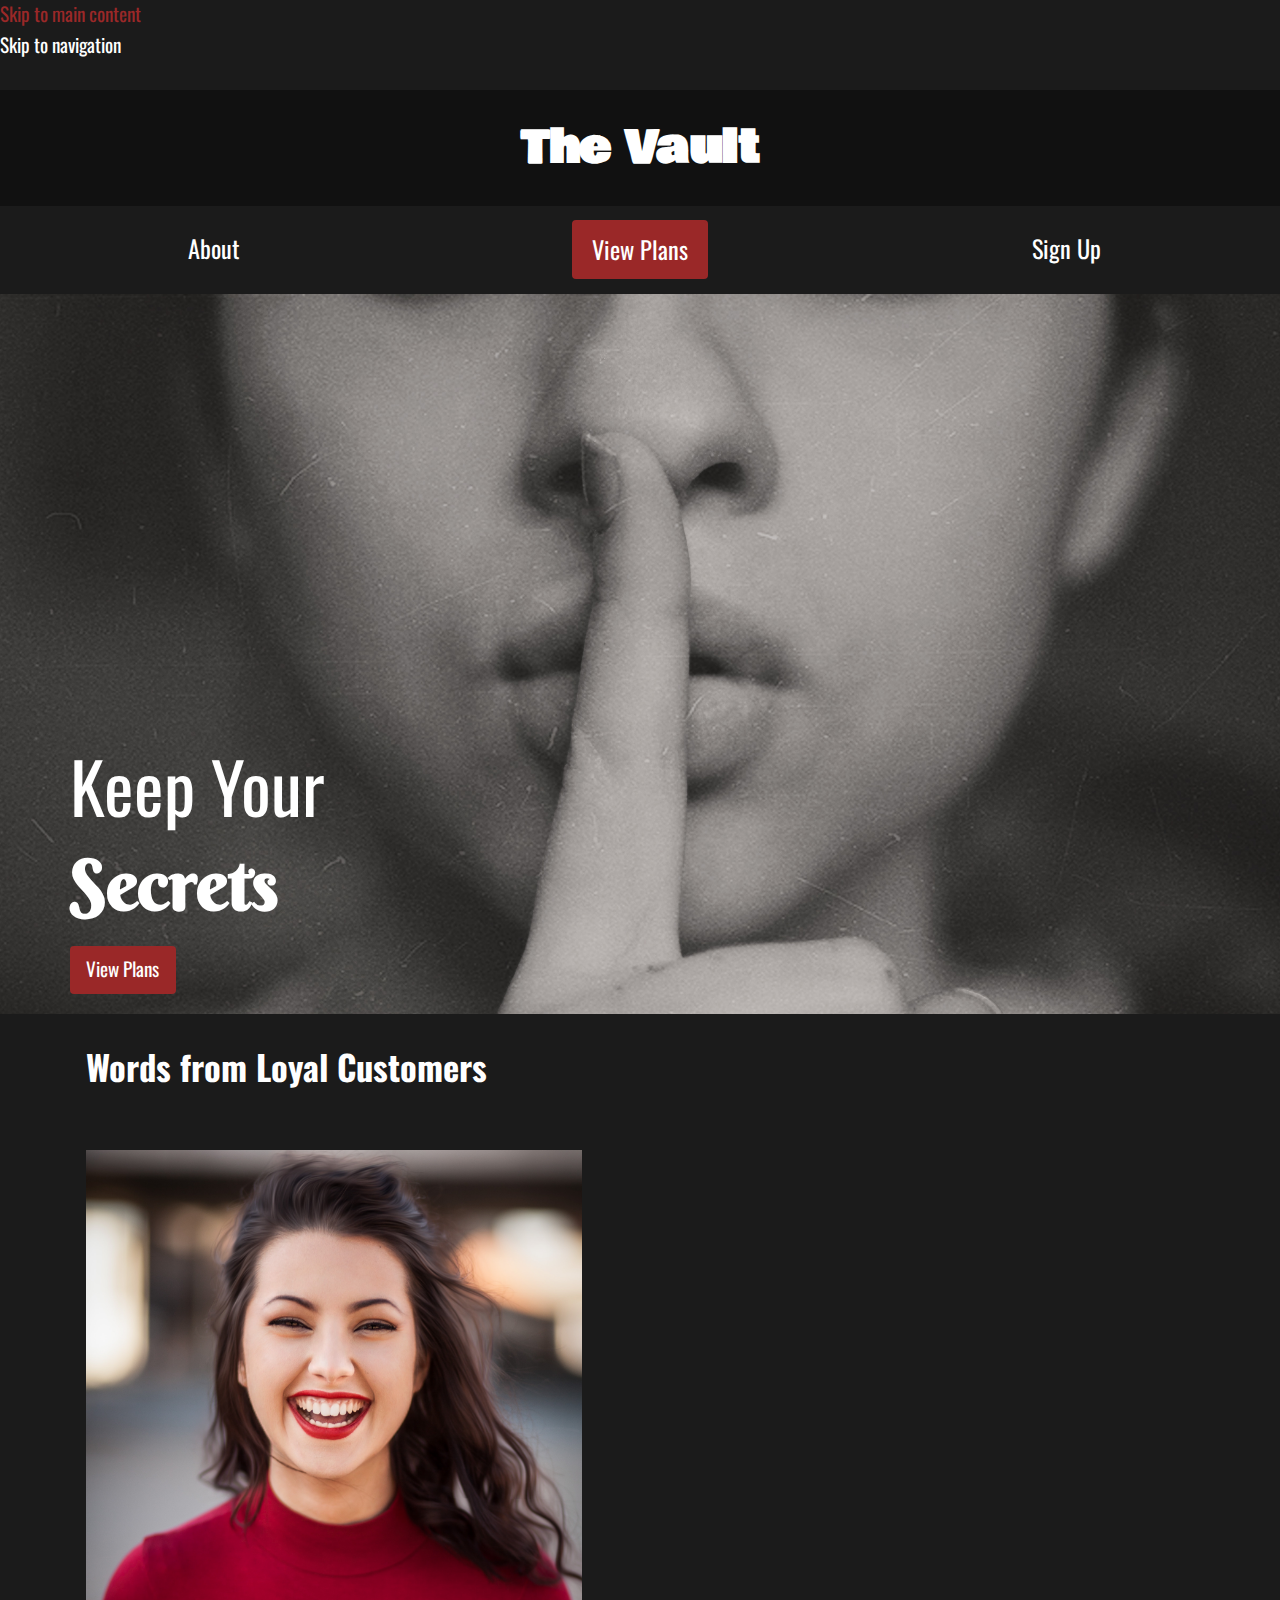
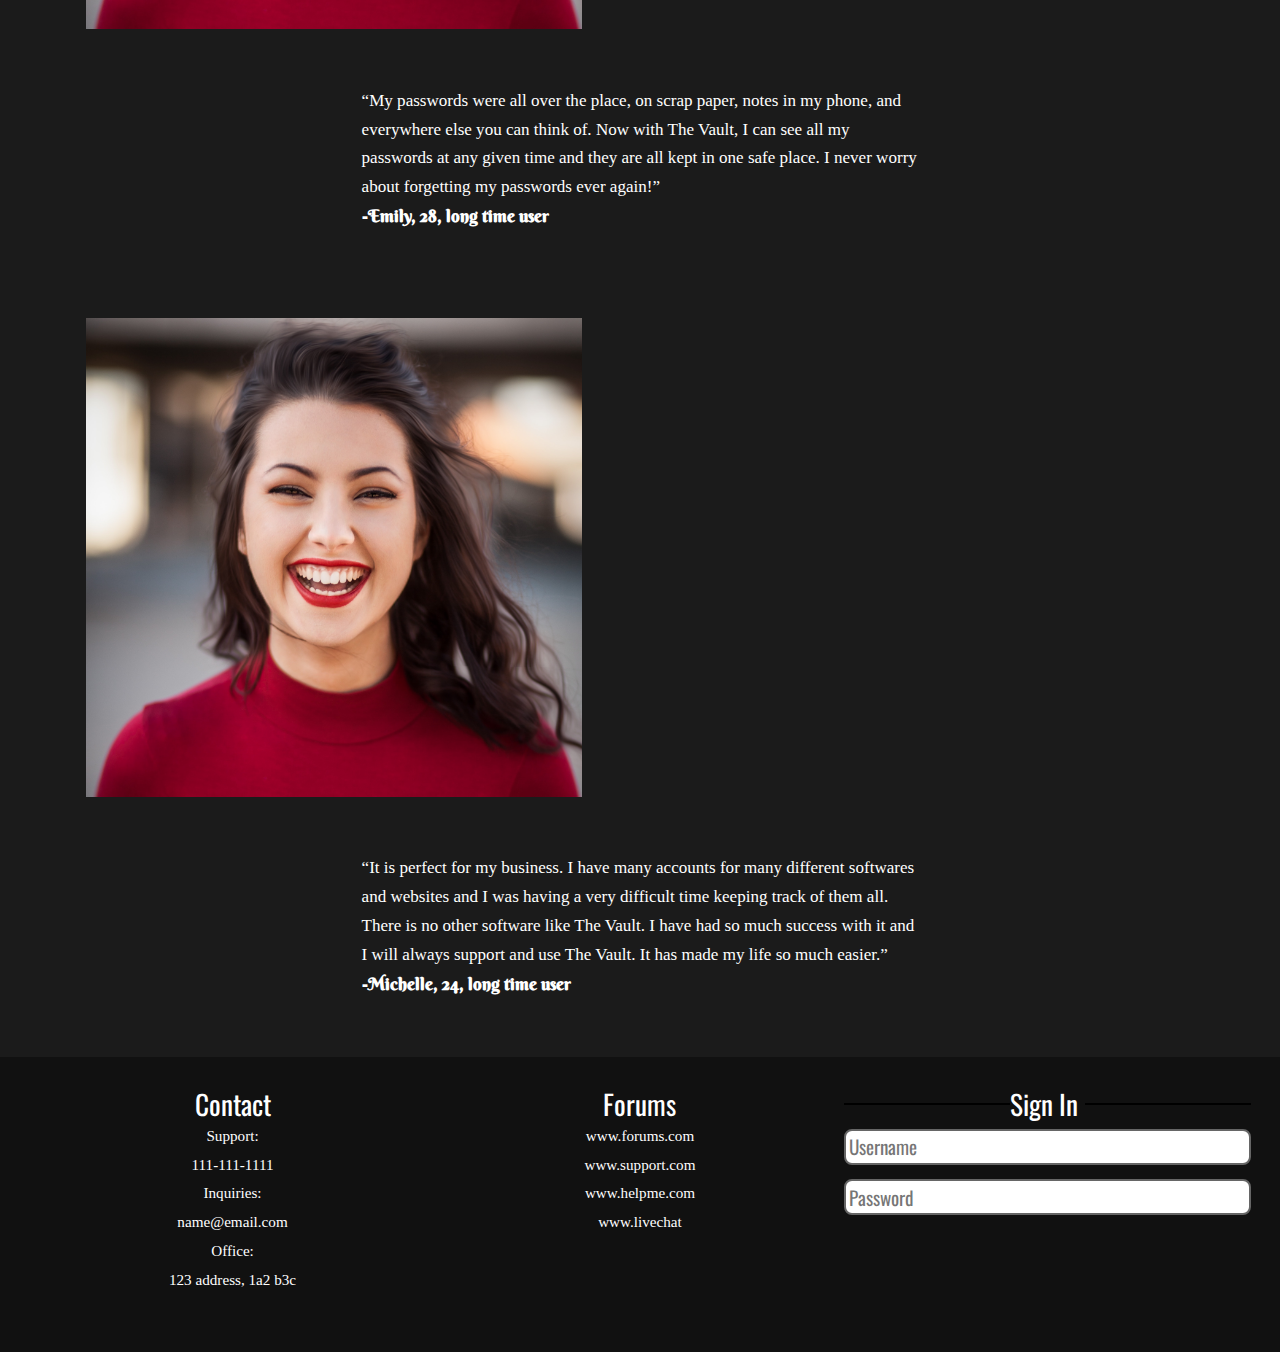
<file: index.html>
<!DOCTYPE html>
<html lang="en-ca">
<head>
  <meta charset="utf-8">
  <title>The Vault - About Us</title>
  <meta name="viewport" content="width=device-width,initial-scale=1">
  <link href="css/modules.css" rel="stylesheet">
  <link href="css/grid.css" rel="stylesheet">
  <link href="css/type.css" rel="stylesheet">
  <link href="css/main.css" rel="stylesheet">
  <link href="https://fonts.googleapis.com/css?family=Berkshire+Swash|Bowlby+One|Oswald:200,300,400,500,600,700&display=swap" rel="stylesheet">
</head>
<body>
  <ol>
    <li><a class="skip-links" href="#main">Skip to main content</a></li>
    <li><a class="skip-links" href="#nav">Skip to navigation</a></li>
  </ol>
  <header role="banner">
    <div class="island-1">
      <h1 class="text-center push-0 island yotta"><a class="h1" href="index.html">The Vault</a></h1>
      <nav id="nav" role="navigation">
        <ul class="grid text-center list-group grid-middle">
          <li class="unit xs-1 s-1 m-1-3 l-1-3 island-1-2 giga"><a href="tour.html">About</a></li>
          <li class="unit xs-1 s-1 m-1-3 l-1-3 island-1-2 giga"><a class="btn" href="#">View Plans</a></li>
          <li class="unit xs-1 s-1 m-1-3 l-1-3 island-1-2 giga"><a href="sign-up.html">Sign Up</a></li>
        </ul>
      </nav>
    </div>
  </header>

  <div class="banner">
    <div class="main-banner embed embed-16by9">
      <img role="presentation" class="img-flex embed-item" src="images/girl-shushing.jpg" alt="">
    </div>
    <div class="main-banner-text">
      <h2 class="normal tenamega push-1-2">Keep Your<br> <b>Secrets</b></h2>
      <a class="btn" href="#main">View Plans</a>
    </div>
  </div>
  <main role="main" id="main" tabindex="0">
    <section>
      <article>
        <div class="grid island grid-middle">
          <h2 class="unit xs-1 s-1 m-1 l-1 gutter-2 push-0 exa">Words from Loyal Customers</h2>
          <div class="unit s-1-2 m-1-2 l-1-2 xl-1-4 island-2">
            <img role="presentation" class="img-flex" src="images/girl-in-red.jpg" alt="">
          </div>
          <p class="unit s-1-2 m-1-2 l-1-2 xl-1-4 gutter milli max-length">“My passwords were all over the place, on scrap paper, notes in my phone, and everywhere else you can think of. Now with The Vault, I can see all my passwords at any given time and they are all kept in one safe place. I never worry about forgetting my passwords ever again!” <br><b>-Emily, 28, long time user</b></p>
          <div class="unit s-1-2 m-1-2 l-1-2 xl-1-4 island-2 ">
            <img role="presentation" class="img-flex" src="images/girl-in-red.jpg" alt="">
          </div>
          <p class="unit s-1-2 m-1-2 l-1-2 xl-1-4 gutter milli max-length">“It is perfect for my business. I have many accounts for many different softwares and websites and I was having a very difficult time keeping track of them all. There is no other software like The Vault. I have had so much success with it and I will always support and use The Vault. It has made my life so much easier.”<br><b>-Michelle, 24, long time user</b></p>
        </div>
      </article>
    </section>
  </main>

  <footer role="contentinfo">
    <div class="grid grid-top island">
      <div class="unit xs-1 s-1 m-1-3 l-1-3">
        <p class="push-0 footer-titles tera text-center">Contact</p>
        <ol class="list-group text-center micro">
          <li>Support:</li>
          <li>111-111-1111</li>
          <li>Inquiries:</li>
          <li>name@email.com</li>
          <li>Office:</li>
          <li>123 address, 1a2 b3c</li>
        </ol>
      </div>
      <div class="unit xs-1 s-1 m-1-3 l-1-3">
        <p class="push-0 footer-titles tera text-center">Forums</p>
        <ol class="list-group text-center micro">
          <li>www.forums.com</li>
          <li>www.support.com</li>
          <li>www.helpme.com</li>
          <li>www.livechat</li>
        </ol>
      </div>
      <div class="unit xs-1 s-1 m-1-3 l-1-3">
        <form role="search" method="post" action="sign-in">
          <fieldset>
            <legend class="normal tera text-center">Sign In</legend>
            <input class="push-1-2" id="username" type="text" placeholder="Username" required>
            <label for="username" class="visually-hidden">Username</label>
            <input id="password" type="password" placeholder="Password" required>
            <label for="password" class="visually-hidden">Password</label>
          </fieldset>
        </form>
      </div>
    </div>
  </footer>

</body>
</html>
</file>
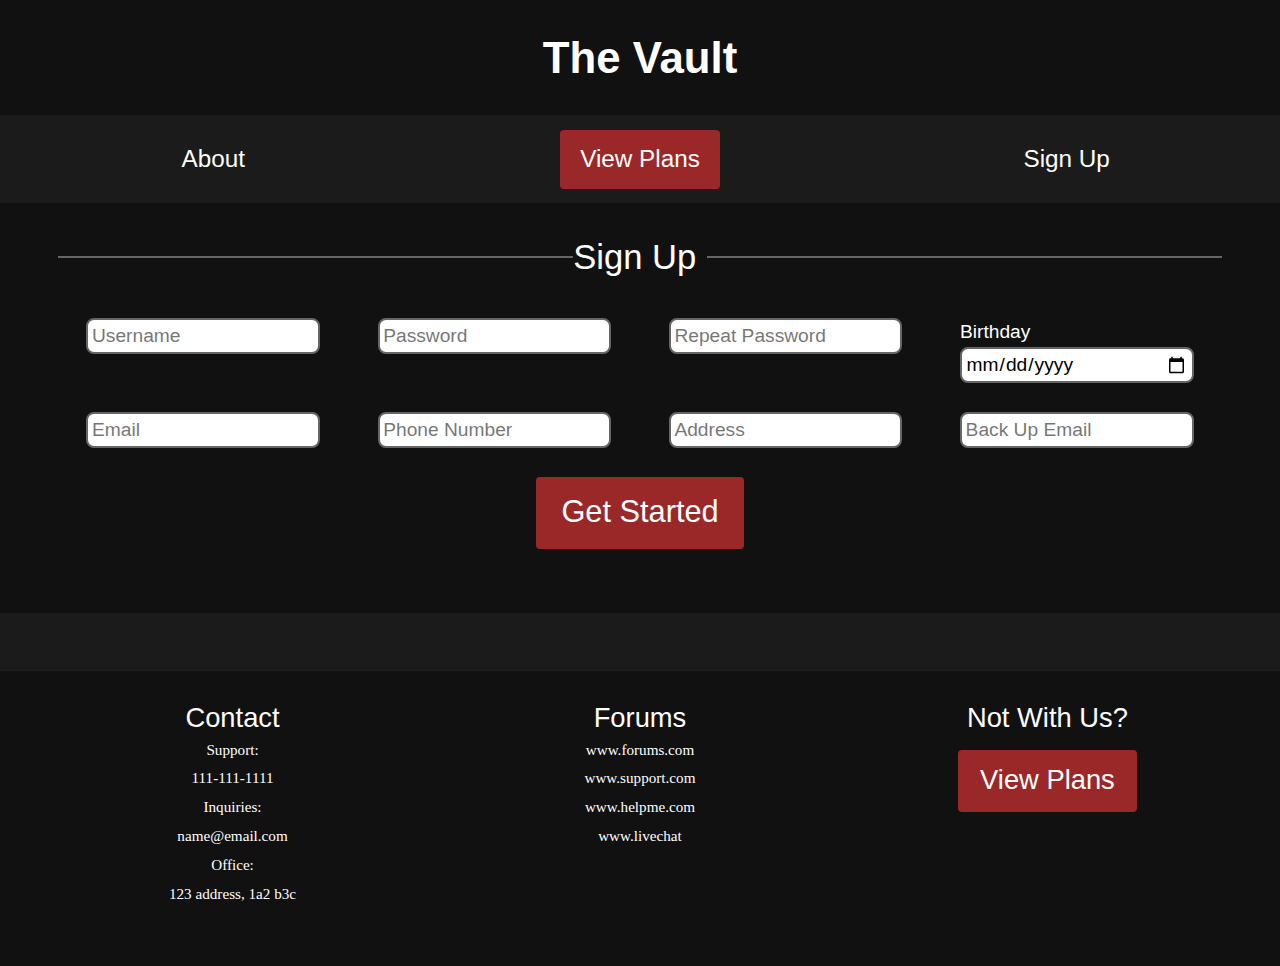
<file: sign-up.html>
<!DOCTYPE html>
<html lang="en-ca">
<head>
  <meta charset="utf-8">
  <title>The Vault - Sign Up</title>
  <meta name="viewport" content="width=device-width,initial-scale=1">
  <link href="css/grid.css" rel="stylesheet">
  <link href="css/type.css" rel="stylesheet">
  <link href="css/modules.css" rel="stylesheet">
  <link href="css/main.css" rel="stylesheet">
</head>
<body>
  <header role="banner">
    <div class="island-1">
      <h1 class="text-center push-0 island yotta"><a class="h1" href="index.html">The Vault</a></h1>
      <nav role="navigation">
        <ul class="grid text-center list-group grid-middle">
          <li class="unit xs-1 s-1 m-1-3 l-1-3 island-1-2 giga"><a href="tour.html">About</a></li>
          <li class="unit xs-1 s-1 m-1-3 l-1-3 island-1-2 giga"><a class="btn" href="#">View Plans</a></li>
          <li class="unit xs-1 s-1 m-1-3 l-1-3 island-1-2 giga"><a href="sign-up.html">Sign Up</a></li>
        </ul>
      </nav>
    </div>
  </header>
  <main role="main">
    <div class="gutter-2 about island push-2">
      <form role="search" method="post" action="sign-in">
        <fieldset>
          <legend class="normal exa text-center push">Sign Up</legend>
          <div class="grid">
            <div class="unit xs-1 s-1 m-1-2 l-1-4 gutter">
              <input class="push" id="username" type="text" placeholder="Username" required>
              <label for="username" class="visually-hidden">Username</label>
            </div>

            <div class="unit xs-1 s-1 m-1-2 l-1-4 gutter">
              <input class="push" id="password" type="password" placeholder="Password" required>
              <label for="password" class="visually-hidden">Password</label>
            </div>

            <div class="unit xs-1 s-1 m-1-2 l-1-4 gutter">
              <input class="push-1-2" id="password" type="password" placeholder="Repeat Password" required>
              <label for="password" class="visually-hidden">Repeat Password</label>
            </div>

            <div class="unit xs-1 s-1 m-1-2 l-1-4 gutter">
              <p class="push-0 birthday">Birthday</p>
              <input class="push" id="date" type="date" placeholder="Birthday" required>
              <label for="date" class="visually-hidden">Birthday</label>
            </div>

            <div class="unit xs-1 s-1 m-1-2 l-1-4 gutter">
              <input class="push" id="email" type="email" placeholder="Email" required>
              <label for="email" class="visually-hidden">Email</label>
            </div>

            <div class="unit xs-1 s-1 m-1-2 l-1-4 gutter">
              <input class="push" id="tel" type="tel" placeholder="Phone Number" required>
              <label for="tel" class="visually-hidden">Phone Number</label>
            </div>

            <div class="unit xs-1 s-1 m-1-2 l-1-4 gutter">
              <input class="push" id="address" type="text" placeholder="Address" required>
              <label for="address" class="visually-hidden">Address</label>
            </div>

            <div class="unit xs-1 s-1 m-1-2 l-1-4 gutter">
              <input class="push" id="back-up-email" type="email" placeholder="Back Up Email" required>
              <label for="password" class="visually-hidden">Back Up Email</label>
            </div>
            <div class="unit xs-1 text-center peta">
              <button class="btn" type="submit">Get Started</button>
            </div>
          </div>
        </fieldset>
      </form>
    </div>
  </main>

  <footer role="contentinfo">
    <div class="grid grid-top island">
      <div class="unit xs-1 s-1 m-1-3 l-1-3">
        <p class="push-0 footer-titles tera text-center">Contact</p>
        <ol class="list-group text-center micro">
          <li>Support:</li>
          <li>111-111-1111</li>
          <li>Inquiries:</li>
          <li>name@email.com</li>
          <li>Office:</li>
          <li>123 address, 1a2 b3c</li>
        </ol>
      </div>
      <div class="unit xs-1 s-1 m-1-3 l-1-3">
        <p class="push-0 footer-titles tera text-center">Forums</p>
        <ol class="list-group text-center micro">
          <li>www.forums.com</li>
          <li>www.support.com</li>
          <li>www.helpme.com</li>
          <li>www.livechat</li>
        </ol>
      </div>
      <div class="unit xs-1 s-1 m-1-3 l-1-3">
        <p class="push-0 footer-titles tera text-center pad-b-1-2">Not With Us?</p>
        <div class="text-center tera pad-b">
          <a class="btn" href="#">View Plans<a/>
          </div>
        </div>
      </div>
    </footer>
  </body>
  </html>
</file>
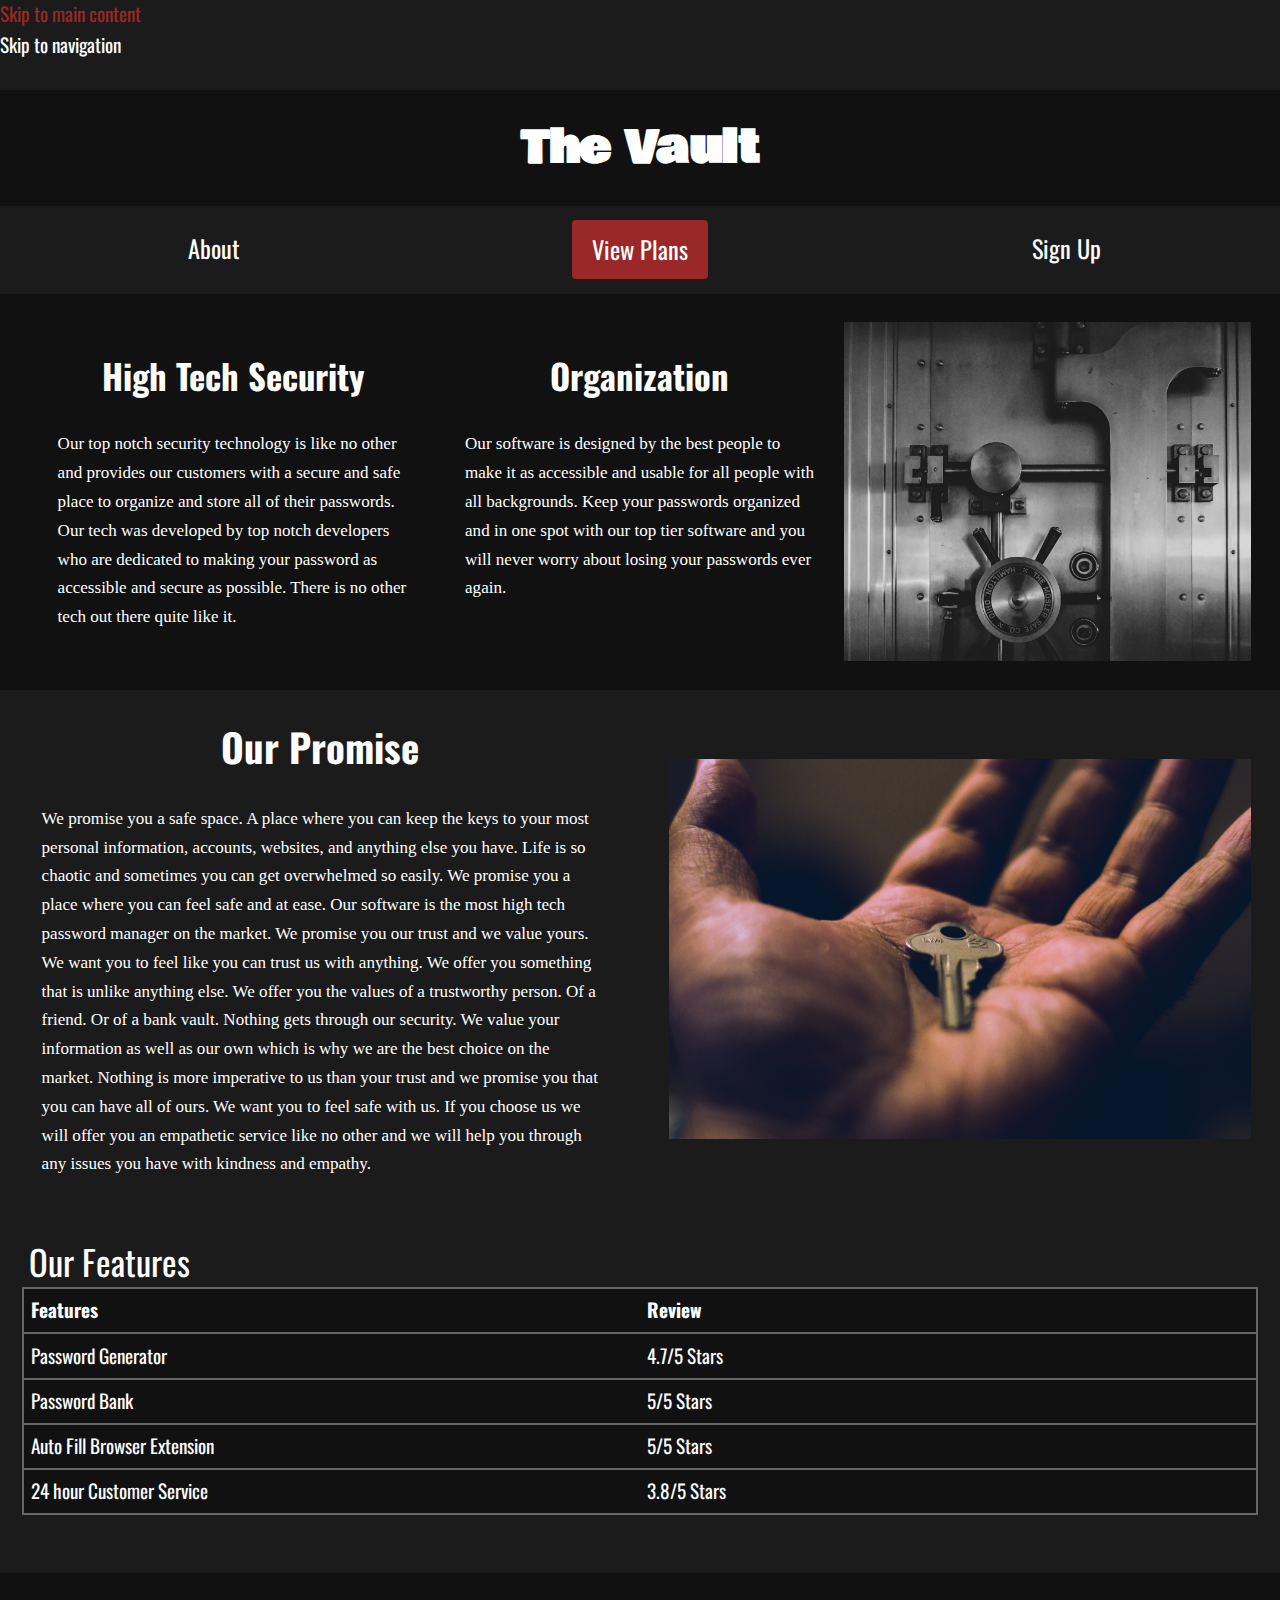
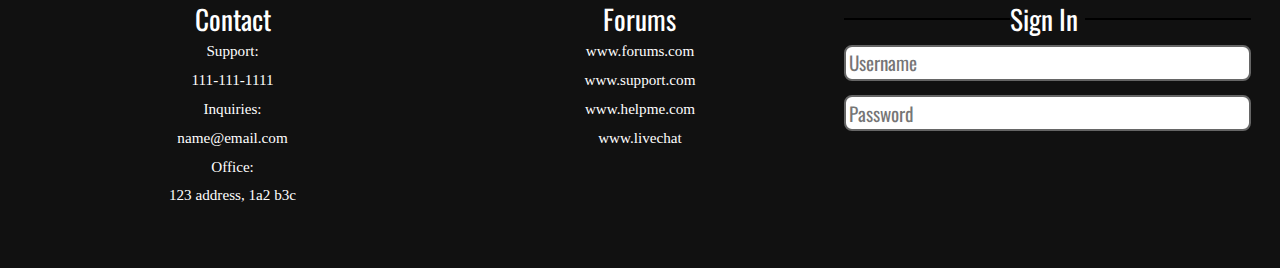
<file: tour.html>
<!DOCTYPE html>
<html lang="en-ca">
<head>
  <meta charset="utf-8">
  <title>The Vault - Home</title>
  <meta name="viewport" content="width=device-width,initial-scale=1">
  <link href="css/modules.css" rel="stylesheet">
  <link href="css/grid.css" rel="stylesheet">
  <link href="css/type.css" rel="stylesheet">
  <link href="css/main.css" rel="stylesheet">
  <link href="https://fonts.googleapis.com/css?family=Berkshire+Swash|Bowlby+One|Oswald:200,300,400,500,600,700&display=swap" rel="stylesheet">
</head>
<body>
  <ol>
    <li><a class="skip-links" href="#main">Skip to main content</a></li>
    <li><a class="skip-links" href="#nav">Skip to navigation</a></li>
  </ol>
  <header role="banner">
    <div class="island-1">
      <h1 class="text-center push-0 island yotta"><a class="h1" href="index.html">The Vault</a></h1>
      <nav id="nav" role="navigation">
        <ul class="grid text-center list-group grid-middle">
          <li class="unit xs-1 s-1 m-1-3 l-1-3 island-1-2 giga"><a href="tour.html">About</a></li>
          <li class="unit xs-1 s-1 m-1-3 l-1-3 island-1-2 giga"><a class="btn" href="#">View Plans</a></li>
          <li class="unit xs-1 s-1 m-1-3 l-1-3 island-1-2 giga"><a href="sign-up.html">Sign Up</a></li>
        </ul>
      </nav>
    </div>
  </header>

  <main id="main" role="main">
    <section>
    <div class="grid island about">
      <div class="unit xs-1 s-1 m-1-3 l-1-3 island">
        <h2 class="exa text-center">High Tech Security</h2>
        <p class="push-0 milli max-length">Our top notch security technology is like no other and provides our customers with a secure and safe place to organize and store all of their passwords. Our tech was developed by top notch developers who are dedicated to making your password as accessible and secure as possible. There is no other tech out there quite like it.</p>
      </div>
      <div class="unit xs-1 s-1 m-1-3 l-1-3 island">
        <h2 class="exa text-center">Organization</h2>
        <p class="push-0 milli max-length">Our software is designed by the best people to make it as accessible and usable for all people with all backgrounds. Keep your passwords organized and in one spot with our top tier software and you will never worry about losing your passwords ever again.</p>
      </div>
      <div class="embed embed-14by9 unit xs-1 s-1 m-1-3 l-1-3 island">
        <img class="img-flex embed-item" src="images/vaultdoor.jpg" alt="">
      </div>
    </div>
    </section>
    <article>
    <div class="grid grid-middle">
      <div class="unit xs-1 s-1 m-1 l-1-2">
        <h2 class="text-center zetta push-0 pad-t">Our Promise</h2>
        <p class="island push-0 milli max-length">We promise you a safe space. A place where you can keep the keys to your most personal information, accounts, websites, and anything else you have. Life is so chaotic and sometimes you can get overwhelmed so easily. We promise you a place where you can feel safe and at ease. Our software is the most high tech password manager on the market. We promise you our trust and we value yours. We want you to feel like you can trust us with anything. We offer you something that is unlike anything else. We offer you the values of a trustworthy person. Of a friend. Or of a bank vault. Nothing gets through our security. We value your information as well as our own which is why we are the best choice on the market. Nothing is more imperative to us than your trust and we promise you that you can have all of ours. We want you to feel safe with us. If you choose us we will offer you an empathetic service like no other and we will help you through any issues you have with kindness and empathy.</p>
      </div>
      <div class="unit xs-1 s-1 m-1-2 l-1-2 island">
        <img class="img-flex" src="images/key.jpg" alt="">
      </div>
    </div>
    </article>
    <div class="island">
      <table>
        <caption class="normal exa push-0">Our Features</caption>
        <tr>
          <th scope="col">Features</th>
          <th scope="col">Review</th>
        </tr>
        <tr>
          <td>Password Generator</td>
          <td>4.7/5 Stars</td>
        </tr>
        <tr>
          <td>Password Bank</td>
          <td>5/5 Stars</td>
        </tr>
        <tr>
          <td>Auto Fill Browser Extension</td>
          <td>5/5 Stars</td>
        </tr>
        <tr>
          <td>24 hour Customer Service</td>
          <td>3.8/5 Stars</td>
        </tr>
      </table>
    </div>
  </main>
  <footer role="contentinfo">
    <div class="grid grid-top island">
      <div class="unit xs-1 s-1 m-1-3 l-1-3">
        <p class="push-0 footer-titles tera text-center">Contact</p>
        <ol class="list-group text-center micro">
          <li>Support:</li>
          <li>111-111-1111</li>
          <li>Inquiries:</li>
          <li>name@email.com</li>
          <li>Office:</li>
          <li>123 address, 1a2 b3c</li>
        </ol>
      </div>
      <div class="unit xs-1 s-1 m-1-3 l-1-3">
        <p class="push-0 footer-titles tera text-center">Forums</p>
        <ol class="list-group text-center micro">
          <li>www.forums.com</li>
          <li>www.support.com</li>
          <li>www.helpme.com</li>
          <li>www.livechat</li>
        </ol>
      </div>
      <div class="unit xs-1 s-1 m-1-3 l-1-3">
        <form role="search" method="post" action="sign-in">
          <fieldset>
            <legend class="normal tera text-center">Sign In</legend>
            <input class="push-1-2" id="username" type="text" placeholder="Username" required>
            <label for="username" class="visually-hidden">Username</label>
            <input id="password" type="password" placeholder="Password" required>
            <label for="password" class="visually-hidden">Password</label>
          </fieldset>
        </form>
      </div>
    </div>
  </footer>

</body>
</html>
</file>
<file: css/modules.css>
/*
 * Modulifier || Code released under the UNLICENSE
 * Code under other copyrights & licenses listed below.
 * https://modulifier.web-dev.tools/#responsive;images;list-group;embed;media-object;icons;hidden;positioning;nice-lists;forms;buttons;accessibility;print
 */

@-moz-viewport { width: device-width; scale: 1; }
@-ms-viewport { width: device-width; scale: 1; }
@-o-viewport { width: device-width; scale: 1; }
@-webkit-viewport { width: device-width; scale: 1; }
@viewport { width: device-width; scale: 1; }

html {
  box-sizing: border-box;
  -moz-text-size-adjust: 100%;
  -ms-text-size-adjust: 100%;
  -webkit-text-size-adjust: 100%;
  text-size-adjust: 100%;
}

*, *::before, *::after {
  box-sizing: inherit;
}

body {
  margin: 0;
}

article,
aside,
details,
figcaption,
figure,
footer,
header,
main,
menu,
nav,
section,
summary {
  display: block;
}

audio,
canvas,
progress,
video {
  display: inline-block;
  vertical-align: baseline;
}

template {
  display: none;
}

details {
  cursor: pointer;
}

audio:not([controls]) {
  display: none;
  height: 0;
}

a,
area,
button,
input,
label,
select,
textarea,
[tabindex] {
  -ms-touch-action: manipulation;
  touch-action: manipulation;
}

img {
  border: 0;
}

.img-flex,
.img-flex img {
  display: block;
  width: 100%;
}

svg {
  fill: currentColor;
}

svg:not(:root) {
  overflow: hidden;
}

svg.img-flex {
  width: 100%;
  height: 100%;
}

.image-replacement, .ir {
  overflow: hidden;
  direction: ltr;
  text-align: left;
  text-indent: 100%;
  white-space: nowrap;
}

.list-group, .list-group-inline, .list-group--inline {
  padding-left: 0;
  list-style-type: none;
}

.list-group > dd {
  margin-left: 0;
}

.list-group-inline::before,
.list-group-inline::after,
.list-group--inline::before,
.list-group--inline::after {
  content: "";
  display: table;
}

.list-group-inline::after,
.list-group--inline::after {
  clear: both;
}

.list-group-inline > li,
.list-group--inline > li {
  display: inline-block;
}

.list-group-inline > dt,
.list-group--inline > dt {
  clear: left;
  float: left;
  width: 11em;
}

.list-group-inline > dd,
.list-group--inline > dd {
  float: left;
  min-width: 12em;
}

.embed {
  margin-left: 0;
  margin-right: 0;
  overflow: hidden;
  position: relative;
  width: 100%;
}

.embed-1by1, .embed--1by1 {
  padding-top: 100%; /* Square */
}

.embed-4by3, .embed--4by3 {
  padding-top: 75%; /* Traditional TV/computer screens */
}

.embed-iso216, .embed--iso216 {
  padding-top: 70.92%; /* A-standard paper sizes */
}

.embed-3by2, .embed--3by2 {
  padding-top: 66.6%; /* Classic 35 mm film & most digital photos, landscape */
}

.embed-2by3, .embed--2by3 {
  padding-top: 150%; /* Classic 35 mm film & most digital photos, portrait */
}

.embed-golden, .embed--golden {
  padding-top: 61.8%; /* The Golden Ratio */
}

.embed-16by9, .embed--16by9 {
  padding-top: 56.25%; /* HD TV */
}

.embed-185by100, .embed--185by100 {
  padding-top: 54.05%; /* Common widescreen cinema */
}

.embed-24by10, .embed--24by10 {
  padding-top: 41.667%; /* Widescreen cinema: 2.4:1 */
}

.embed-3by1, .embed--3by1 {
  padding-top: 33.3333%; /* Panorama photos */
}

.embed-4by1, .embed--4by1 {
  padding-top: 25%; /* Polyvision */
}

.embed-5by1, .embed--5by1 {
  padding-top: 20%; /* Really wide... */
}

.embed-item, .embed__item {
  min-height: 100%;
  left: 0;
  position: absolute;
  top: 0;
  width: 100%;
}

.media {
  overflow: hidden;
}

.media-img, .media__img {
  float: left;
}

.media-img-reversed, .media__img--reversed {
  float: right;
}

.media-img-stacked, .media__img--stacked {
  float: none;
}

.media-body, .media__body {
  overflow: hidden;
  min-width: 12em; /* Slightly less than 200px, responsiveness built in */
}

.icon {
  display: inline-block;
  position: relative;
  background: transparent none no-repeat center center;
  background-size: contain;
  vertical-align: middle;
}

.i-16, .i--16 {
  height: 16px;
  width: 16px;
}

.i-18, .i--18 {
  height: 18px;
  width: 18px;
}

.i-20, .i--20 {
  height: 20px;
  width: 20px;
}

.i-24, .i--24 {
  height: 24px;
  width: 24px;
}

.i-32, .i--32 {
  height: 32px;
  width: 32px;
}

.i-48, .i--48 {
  height: 48px;
  width: 48px;
}

.i-64, .i--64 {
  height: 64px;
  width: 64px;
}

.i-96, .i--96 {
  height: 96px;
  width: 96px;
}

.i-128, .i--128 {
  height: 128px;
  width: 128px;
}

.i-192, .i--192 {
  height: 192px;
  width: 192px;
}

.i-256, .i--256 {
  height: 256px;
  width: 256px;
}

.icon img,
.icon svg {
  left: 0;
  height: 100%;
  position: absolute;
  top: 0;
  width: 100%;
  fill: currentColor;
}

.icon-label {
  vertical-align: middle;
}

.icon-link,
.icon-link:focus,
.icon-link:hover {
  text-decoration: none;
}

[hidden], .hidden {
  /* stylelint-disable declaration-no-important */
  display: none !important;
  visibility: hidden !important;
  /* stylelint-enable */
}

.visually-hidden {
  height: 1px;
  margin: -1px;
  overflow: hidden;
  padding: 0;
  position: absolute;
  width: 1px;
  border: 0;
  clip: rect(0 0 0 0);
  clip-path: inset(50%);
}

.visually-hidden.focusable:active, .visually-hidden.focusable:focus {
  height: auto;
  margin: 0;
  overflow: visible;
  position: static;
  width: auto;
  clip: auto;
  clip-path: none;
}

.invisible {
  visibility: hidden;
}

.chop,
.crop {
  overflow: hidden;
}

.truncate {
  max-width: 100%;
  overflow: hidden;
  width: 100%;
  text-overflow: ellipsis;
  white-space: nowrap;
}

.scrollable {
  max-width: 100%;
  overflow-x: auto;
  overflow-y: hidden;
  -webkit-overflow-scrolling: touch;
}

.flex-row {
  display: -webkit-flex;
  display: -ms-flexbox;
  display: flex;
}

.flex-justify {
  -webkit-justify-content: space-between;
  -ms-flex-pack: space-between;
  justify-content: space-between;
}

.flex-align-center {
  -webkit-align-items: center;
  -ms-flex-align: center;
  align-items: center;
}

.center-text,
.center-flow {
  text-align: center;
}

.center-block {
  margin-left: auto;
  margin-right: auto;
}

.no-auto-margins,
.not-centered {
  /* stylelint-disable declaration-no-important */
  margin-left: 0 !important;
  margin-right: 0 !important;
  /* stylelint-enable */
}

.center-content,
.center-content-vertical,
.center-contents,
.center-contents-vertical {
  display: -webkit-flex;
  display: -ms-flexbox;
  display: flex;
  -webkit-justify-content: center;
  -ms-flex-pack: center;
  justify-content: center;
  -webkit-align-items: center;
  -ms-flex-align: center;
  align-items: center;
  -webkit-align-content: center;
  -ms-flex-line-pack: center;
  align-content: center;
  -webkit-flex-direction: column wrap;
  -ms-flex-direction: column wrap;
  flex-flow: column wrap;
}

.center-content-start,
.center-content-vertical-start,
.center-contents-start,
.center-contents-vertical-start {
  display: -webkit-flex;
  display: -ms-flexbox;
  display: flex;
  -webkit-justify-content: center;
  -ms-flex-pack: center;
  justify-content: center;
  -webkit-flex-direction: column wrap;
  -ms-flex-direction: column wrap;
  flex-flow: column wrap;
}

.center-content-horizontal,
.center-contents-horizontal {
  display: -webkit-flex;
  display: -ms-flexbox;
  display: flex;
  -webkit-justify-content: center;
  -ms-flex-pack: center;
  justify-content: center;
  -webkit-align-items: center;
  -ms-flex-align: center;
  align-items: center;
  -webkit-align-content: center;
  -ms-flex-line-pack: center;
  align-content: center;
  -webkit-flex-direction: row wrap;
  -ms-flex-direction: row wrap;
  flex-flow: row wrap;
}

.clearfix::after {
  content: " ";
  display: block;
  clear: both;
}

.left {
  float: left;
}

.right {
  float: right;
}

.inline {
  display: inline;
}

.block {
  display: block;
}

.inline-block, .ib {
  display: inline-block;
}

.valign-top {
  vertical-align: top;
}

.valign-bottom {
  vertical-align: bottom;
}

.valign-middle {
  vertical-align: middle;
}

.fixed {
  position: fixed;
}

.relative {
  position: relative;
}

[class*="pin-"],
.absolute {
  position: absolute;
}

.static {
  position: static;
}

.zindex-1 {
  z-index: 1;
}

.zindex-2 {
  z-index: 2;
}

.zindex-3 {
  z-index: 3;
}

.zindex-1000 {
  z-index: 1000;
}

.pin-top-left,
.pin-left-top,
.pin-tl,
.pin-lt {
  top: 0;
  left: 0;
}

.pin-top-right,
.pin-right-top,
.pin-tr,
.pin-rt {
  top: 0;
  right: 0;
}

.pin-bottom-left,
.pin-left-bottom,
.pin-bl,
.pin-lb {
  bottom: 0;
  left: 0;
}

.pin-bottom-right,
.pin-right-bottom,
.pin-br,
.pin-rb {
  bottom: 0;
  right: 0;
}

.pin-top-center,
.pin-center-top,
.pin-tc,
.pin-ct {
  left: 50%;
  top: 0;
  transform: translateX(-50%);
}

.pin-bottom-center,
.pin-center-bottom,
.pin-bc,
.pin-cb {
  bottom: 0;
  left: 50%;
  transform: translateX(-50%);
}

.pin-center-left,
.pin-left-center,
.pin-cl,
.pin-lc {
  left: 0;
  top: 50%;
  transform: translateY(-50%);
}

.pin-center-right,
.pin-right-center,
.pin-cr,
.pin-rc {
  right: 0;
  top: 50%;
  transform: translateY(-50%);
}

.pin-center, .pin-c {
  left: 50%;
  top: 50%;
  transform: translate(-50%, -50%);
}

.width-quarter, .w-1-4 {
  width: 25%;
}

.width-half, .w-1-2 {
  width: 50%;
}

.width-full, .w-1 {
  width: 100%;
}

.height-quarter, .h-1-4 {
  height: 25%;
}

.height-half, .h-1-2 {
  height: 50%;
}

.height-full, .h-1 {
  height: 100%;
}

.height-win-quarter, .h-w-1-4 {
  height: 25vh;
  max-height: 46em;
}

.height-win-half, .h-w-1-2 {
  height: 50vh;
  max-height: 46em;
}

.height-win-full, .h-w-1 {
  height: 100vh;
  max-height: 46em;
}

ul {
  list-style-type: none;
}

ul > li::before {
  content: "·";
  float: left;
  margin-left: -1.6em;
  width: 1.3em;
  text-align: right;
}

ol {
  counter-reset: ol-simple-numbers;
  list-style-type: none;
}

ol > li::before {
  float: left;
  margin-left: -1.6em;
  width: 1.3em;
  counter-increment: ol-simple-numbers;
  content: counter(ol-simple-numbers);
  text-align: right;
}

.list-group > li::before,
.list-group-inline > li::before,
.list-group--inline > li::before {
  content: none;
}

/* stylelint-disable no-descending-specificity */

/*
 * (c) Nicolas Gallagher and Jonathan Neal of Normalize.css || MIT License
 *     https://necolas.github.io/normalize.css/
 */

button,
input,
optgroup,
select,
textarea {
  color: inherit;
  font: inherit;
  margin: 0;
}

button,
input {
  overflow: visible;
}

button,
select {
  text-transform: none;
}

button,
html [type="button"],
[type="reset"],
[type="submit"] {
  -webkit-appearance: button;
  cursor: pointer;
}

button[disabled],
html input[disabled] {
  cursor: default;
}

button::-moz-focus-inner,
input::-moz-focus-inner {
  border: 0;
  padding: 0;
}

[type="checkbox"],
[type="radio"] {
  opacity: 0;
  position: absolute;
  height: 1px;
  width: 1px;
}

[type="number"]::-webkit-inner-spin-button,
[type="number"]::-webkit-outer-spin-button {
  height: auto;
}

[type="search"]::-webkit-search-cancel-button,
[type="search"]::-webkit-search-decoration {
  -webkit-appearance: none;
}

fieldset {
  padding-left: 0;
  padding-right: 0;

  border: 0;
  border-top: 2px solid #666;
}

legend {
  color: inherit;
  display: table;
  max-width: 100%;
  padding: 0 .3em 0 0;
  white-space: normal;

  border: 0;

  font-weight: bold;
}

optgroup {
  font-weight: bold;
}

::-webkit-input-placeholder {
  color: inherit;
  opacity: .54;
}

::-webkit-file-upload-button {
  -webkit-appearance: button;
  font: inherit;
}

/* End Normalize.css code */

label,
.label-block {
  display: block;
  cursor: pointer;
}

[type="checkbox"] + label,
[type="radio"] + label,
.label-inline {
  display: inline-block;
}

input:not([type]),
[type="text"],
[type="number"],
[type="search"],
[type="url"],
[type="email"],
[type="password"],
[type="tel"],
[type="datetime-local"],
[type="month"],
[type="week"],
[type="date"],
[type="time"],
[type="range"],
select,
textarea {
  -moz-appearance: none;
  -webkit-appearance: none;
  appearance: none;
}

input,
textarea {
  display: block;
  width: 100%;

  background-color: #fff;
  border: 2px solid #666;
  border-radius: 0;
}

label {
  vertical-align: middle;
}

textarea {
  max-width: 100%;
  min-height: 4em;
  overflow: auto;
}

[type="color"] {
  display: inline-block;
  width: 2em;
}

select {
  display: block;
  width: 100%;

  background-image: url("data:image/svg+xml,%3Csvg xmlns='http://www.w3.org/2000/svg' width='256' height='256' viewBox='0 0 256 256'%3E%3Cpath fill='none' stroke='%23000' stroke-miterlimit='10' stroke-width='70' d='M36.3 82.1l91.9 91.8 91.5-91.8'/%3E%3C/svg%3E");
  background-repeat: no-repeat;
  background-position: calc(100% - .4em) center;
  background-size: 18px auto;
  background-color: #fff;
  border: 2px solid #666;
  border-radius: 0;
}

[type="checkbox"] + label::before {
  content: " ";
  display: inline-block;
  height: 1.8em;
  margin-right: .3em;
  position: relative;
  vertical-align: middle;
  top: -.1em;
  width: 1.8em;

  background-color: #fff;
  background-size: cover;
  border: 2px solid #666;

  line-height: inherit;
}

[type="checkbox"]:checked + label::before {
  background-image: url("data:image/svg+xml,%3Csvg xmlns='http://www.w3.org/2000/svg' width='256' height='256' viewBox='0 0 256 256'%3E%3Cpath fill='none' stroke='%23000' stroke-miterlimit='10' stroke-width='50' d='M49.9 130.1l50.8 50.7L206.1 75.2'/%3E%3C/svg%3E");
}

[type="checkbox"]:focus + label::before {
  outline: 3px solid #000;
  z-index: 1000;
}

[type="radio"] + label::before {
  content: " ";
  display: inline-block;
  height: 1.8em;
  margin-right: .3em;
  position: relative;
  vertical-align: middle;
  top: -.1em;
  width: 1.8em;

  background-color: #fff;
  background-size: cover;
  border: 2px solid #666;
  border-radius: 50%;

  line-height: inherit;
}

[type="radio"]:checked + label::before {
  background-image: url("data:image/svg+xml,%3Csvg xmlns='http://www.w3.org/2000/svg' width='256' height='256' viewBox='0 0 256 256'%3E%3Ccircle cx='128' cy='128' r='70.4'/%3E%3C/svg%3E");
}

[type="radio"]:focus + label::before,
[type="radio"] + label:focus::before {
  box-shadow: 0 0 0 3px #000;
  z-index: 1000;
}

[type="range"] {
  border: 0;
  background-color: #fff;
}

[type="range"]::-webkit-slider-runnable-track {
  height: 6px;

  -webkit-appearance: none;
  appearance: none;
  background-color: #ccc;
  border: 0;
  border-radius: 3px;
}

[type="range"]:active::-webkit-slider-runnable-track {
  background-color: #ccc;
}

[type="range"]::-moz-range-track {
  height: 6px;

  -moz-appearance: none;
  appearance: none;
  background-color: #ccc;
  border: 0;
  border-radius: 3px;
}

[type="range"]:active::-moz-range-track {
  background-color: #ccc;
}

[type="range"]::-ms-track {
  height: 6px;

  -ms-appearance: none;
  appearance: none;
  background-color: #ccc;
  border: 0;
  border-radius: 3px;
}

[type="range"]:active::-ms-track {
  background-color: #ccc;
}

[type="range"]::-webkit-slider-thumb {
  margin-top: -4px;
  height: 16px;
  width: 16px;

  -webkit-appearance: none;
  appearance: none;
  background-color: #000;
  border: none;
  border-radius: 50%;
}

[type="range"]:hover::-webkit-slider-thumb {
  background-color: #000;
}

[type="range"]:active::-webkit-slider-thumb {
  background-color: #000;
}

[type="range"]::-moz-range-thumb {
  margin-top: -4px;
  height: 16px;
  width: 16px;

  -webkit-appearance: none;
  appearance: none;
  background-color: #000;
  border: none;
  border-radius: 50%;
}

[type="range"]:hover::-moz-range-thumb {
  background-color: #000;
}

[type="range"]:active::-moz-range-thumb {
  background-color: #000;
}

[type="range"]::-ms-thumb {
  margin-top: -4px;
  height: 16px;
  width: 16px;

  -webkit-appearance: none;
  appearance: none;
  background-color: #000;
  border: none;
  border-radius: 50%;
}

[type="range"]:hover::-ms-thumb {
  background-color: #000;
}

[type="range"]:active::-ms-thumb {
  background-color: #000;
}

[type="checkbox"].hide-custom-input + label::before,
[type="checkbox"] + .hide-custom-input::before,
[type="radio"].hide-custom-input + label::before,
[type="radio"] + .hide-custom-input::before {
  content: none;
  display: none;
}

/* stylelint-enable */

.link-box {
  display: block;
  text-decoration: none;
}

/* stylelint-disable no-descending-specificity */

button,
.btn {
  cursor: pointer;
  display: inline-block;
  margin: 0;
  overflow: visible;
  padding: .375em .75em .42em;
  -webkit-appearance: none;
  -moz-appearance: none;
  appearance: none;
  background-color: #333;
  border-radius: 4px;
  border: 3px solid #333;
  color: #fff;
  font: inherit;
  text-decoration: none;
  text-transform: none;
}

button::-moz-focus-inner {
  border: 0;
  padding: 0;
}

/* stylelint-enable */

button:focus,
button:hover,
.btn:focus,
.btn:hover {
  background-color: #000;
  border-color: #000;
  color: #fff;
}

button[disabled] {
  cursor: default;
}

.btn-light, .btn--light {
  background-color: #e2e2e2;
  border-color: #e2e2e2;
  color: #000;
}

.btn-light:focus,
.btn-light:hover,
.btn--light:focus,
.btn--light:hover {
  background-color: #666;
  border-color: #666;
  color: #fff;
}

.btn-ghost,
.btn--ghost {
  background-color: transparent;
  border-color: #333;
  color: #000;
}

.btn-ghost:focus,
.btn-ghost:hover,
.btn--ghost:focus,
.btn--ghost:hover {
  background-color: #e2e2e2;
  border-color: #000;
  color: #000;
}

.btn-link {
  display: inline;
  padding: 0;
  background-color: transparent;
  border-radius: 0;
  border: 0;
  color: inherit;
}

.btn-link:focus,
.btn-link:hover {
  background-color: transparent;
  color: inherit;
}

a:hover, a:active {
  outline: none;
}

a:focus,
[tabindex="0"]:focus,
details:focus,
summary:focus,
input:focus,
textarea:focus,
button:focus,
select:focus {
  outline: 3px solid #000;
  outline-offset: 0;
}

a:focus, [tabindex="0"]:focus {
  outline-offset: 3px;
}

.skip-links {
  margin: 0;
  padding: 0;
  list-style-type: none;
}

.skip-links > li::before {
  content: none; /* Remove the bullets if nice lists is selected */
}

.skip-links a,
.skip-links button {
  padding: .5em .75em;
  position: absolute;
  top: -10em;
  z-index: 10000; /* To make sure they're always on top */
  background-color: #000;
  border: 0;
  color: #fff;
  font-size: 1.125rem;
  font-weight: bold;
  text-decoration: none;
}

.skip-links a:focus,
.skip-links button:focus {
  outline-offset: 3px;
  top: 0;
}

[aria-busy="true"] {
  cursor: progress;
}

[aria-controls] {
  cursor: pointer;
}

[aria-disabled] {
  cursor: default;
}

.print-only {
  display: none;
  visibility: hidden;
}

.page-break-before {
  page-break-before: always;
}

.page-break-after {
  page-break-after: always;
}

.no-page-break-inside {
  page-break-inside: avoid;
}

@media print {

  /* stylelint-disable declaration-no-important */

  .no-print {
    display: none !important;
    visibility: hidden !important;
  }

  .print-only,
  .force-print {
    display: block !important;
    visibility: visible !important;
  }

  /* stylelint-enable */

  .visually-hidden.force-print {
    height: auto;
    margin: 0;
    overflow: visible;
    padding: 0;
    position: static;
    width: auto;
    border: 0;
    clip: initial;
    clip-path: none;
  }

  /*
   * (c) Fabien Sa || MIT License
   *     http://bafs.github.io/Gutenberg/
   */

  table,
  blockquote,
  pre,
  code,
  figure,
  li,
  hr,
  ul,
  ol,
  a,
  tr {
    page-break-inside: avoid;
  }

  h1, h2, h3, h4, h5, h6, p, a {
    orphans: 3;
    widows: 3;
  }

  h1,
  h2,
  h3,
  h4,
  h5,
  h6 {
    page-break-after: avoid;
    page-break-inside: avoid;
  }

  h1 + p,
  h2 + p,
  h3 + p,
  h4 + p,
  h5 + p,
  h6 + p {
    page-break-before: avoid;
  }

  img {
    page-break-after: auto;
    page-break-before: auto;
    page-break-inside: avoid;
  }

  /* stylelint-disable declaration-no-important */

  pre {
    white-space: pre-wrap !important;
    word-wrap: break-word;
  }

  /* stylelint-enable */

  /* End Gutenberg code */

  /*
   * (c) HTML5 Boilerplate || MIT License
   *     https://html5boilerplate.com/
   */

  /* stylelint-disable declaration-no-important */

  *, *::before, *::after, *::first-letter, *::first-line {
    background: none transparent !important;
    color: #000 !important;
    box-shadow: none !important;
    text-shadow: none !important;
  }

  /* stylelint-enable */

  a, a:visited {
    text-decoration: underline;
  }

  a[href]::after {
    content: " (" attr(href) ")";
  }

  abbr[title]::after {
    content: " (" attr(title) ")";
  }

  a[href^="#"]::after,
  a[href^="javascript:"]::after,
  a.no-print-href::after,
  a.href-no-print::after {
    content: "";
  }

  thead {
    display: table-header-group;
  }

  /* End HTML5 Boilerplate code */

}
</file>
<file: css/grid.css>
/*
  Gridifier || Code released under the UNLICENSE
  https://gridifier.web-dev.tools/#xs,4,0,0,0;s,4,25,0,0;m,4,38,1,1;l,4,60,1,1
*/

.grid {
  margin: 0;
  padding: 0;
  letter-spacing: -.31em;
  text-rendering: optimizeSpeed;
  display: -webkit-flex;
  display: -ms-flexbox;
  display: flex;
  -webkit-flex-flow: row wrap;
  -ms-flex-flow: row wrap;
  flex-flow: row wrap;
}

.grid-bottom {
  -webkit-align-items: flex-end;
  -ms-align-items: flex-end;
  align-items: flex-end;
}

.grid-middle {
  -webkit-align-items: center;
  -ms-align-items: center;
  align-items: center;
}

.grid-stretch {
  -webkit-align-items: stretch;
  -ms-align-items: stretch;
  align-items: stretch;
}

.opera-only :-o-prefocus,
.grid {
  word-spacing: -.43em;
}

.unit {
  letter-spacing: normal;
  text-rendering: auto;
  vertical-align: top;
  word-spacing: normal;
  display: inline-block;
  visibility: visible;
}

.grid-bottom .unit {
  vertical-align: bottom;
}

.grid-middle .unit {
  vertical-align: middle;
}

[class*="unit-push-"],
[class*="unit-pull-"] {
  position: relative;
}

.unit-content-distribute {
  display: -ms-flexbox;
  display: -webkit-flex;
  display: flex;
  -ms-flex-direction: column;
  -webkit-flex-direction: column;
  flex-direction: column;
  -ms-flex-pack: justify;
  -webkit-justify-content: space-between;
  justify-content: space-between;
}

.unit-content-center,
.unit-content-center-vertical {
  display: -webkit-flex;
  display: -ms-flexbox;
  display: flex;
  -webkit-justify-content: center;
  -ms-flex-pack: center;
  justify-content: center;
  -webkit-align-items: center;
  -ms-flex-align: center;
  align-items: center;
  -webkit-align-content: center;
  -ms-flex-line-pack: center;
  align-content: center;
  -webkit-flex-direction: column wrap;
  -ms-flex-direction: column wrap;
  flex-flow: column wrap;
}

.unit-content-center-horizontal {
  display: -webkit-flex;
  display: -ms-flexbox;
  display: flex;
  -webkit-justify-content: center;
  -ms-flex-pack: center;
  justify-content: center;
  -webkit-align-items: center;
  -ms-flex-align: center;
  align-items: center;
  -webkit-align-content: center;
  -ms-flex-line-pack: center;
  align-content: center;
  -webkit-flex-direction: row wrap;
  -ms-flex-direction: row wrap;
  flex-flow: row wrap;
}

.content-fill,
.content-stretch {
  -ms-flex-grow: 2;
  -webkit-flex-grow: 2;
  flex-grow: 2;
  max-width: 100%; /* @bugfix: IE 10, 11 */
}

.content-shrink {
  -ms-align-self: center;
  -webkit-align-self: center;
  align-self: center;
}

.unit-xs-hidden,
.xs-0 {
  display: none;
  visibility: hidden;
}

.unit-xs-centered {
  margin: 0 auto;
}

.unit-xs-1,
.xs-1 {
  display: block;
  visibility: visible;
  width: 100%;
}

.unit-xs-1-2,
.xs-1-2 {
  width: 50%;
}

.unit-xs-1-3,
.xs-1-3 {
  width: 33.3333%;
}

.unit-xs-2-3,
.xs-2-3 {
  width: 66.6667%;
}

.unit-xs-1-4,
.xs-1-4 {
  width: 25%;
}

.unit-xs-3-4,
.xs-3-4 {
  width: 75%;
}

.unit-xs-1-2,
.xs-1-2,
.unit-xs-1-3,
.xs-1-3,
.unit-xs-2-3,
.xs-2-3,
.unit-xs-1-4,
.xs-1-4,
.unit-xs-3-4,
.xs-3-4 {
  display: inline-block;
  visibility: visible;
}

.unit-xs-1-2[class*="-content-"],
.xs-1-2[class*="-content-"],
.unit-xs-1-3[class*="-content-"],
.xs-1-3[class*="-content-"],
.unit-xs-2-3[class*="-content-"],
.xs-2-3[class*="-content-"],
.unit-xs-1-4[class*="-content-"],
.xs-1-4[class*="-content-"],
.unit-xs-3-4[class*="-content-"],
.xs-3-4[class*="-content-"] {
  display: -webkit-flex;
  display: -ms-flexbox;
  display: flex;
}

.unit-xs-content-distribute,
.xs-content-distribute {
  display: -ms-flexbox;
  display: -webkit-flex;
  display: flex;
  -ms-flex-direction: column;
  -webkit-flex-direction: column;
  flex-direction: column;
  -ms-flex-pack: justify;
  -webkit-justify-content: space-between;
  justify-content: space-between;
}

.unit-xs-content-center,
.unit-xs-content-center-vertical {
  display: -webkit-flex;
  display: -ms-flexbox;
  display: flex;
  -webkit-justify-content: center;
  -ms-flex-pack: center;
  justify-content: center;
  -webkit-align-items: center;
  -ms-flex-align: center;
  align-items: center;
  -webkit-align-content: center;
  -ms-flex-line-pack: center;
  align-content: center;
  -webkit-flex-direction: column wrap;
  -ms-flex-direction: column wrap;
  flex-flow: column wrap;
}

.unit-xs-content-center-horizontal {
  display: -webkit-flex;
  display: -ms-flexbox;
  display: flex;
  -webkit-justify-content: center;
  -ms-flex-pack: center;
  justify-content: center;
  -webkit-align-items: center;
  -ms-flex-align: center;
  align-items: center;
  -webkit-align-content: center;
  -ms-flex-line-pack: center;
  align-content: center;
  -webkit-flex-direction: row wrap;
  -ms-flex-direction: row wrap;
  flex-flow: row wrap;
}

.xs-content-fill,
.xs-content-stretch {
  -ms-flex-grow: 2;
  -webkit-flex-grow: 2;
  flex-grow: 2;
  max-width: 100%; /* @bugfix: IE 10, 11 */
}

.xs-content-shrink {
  -ms-align-self: center;
  -webkit-align-self: center;
  align-self: center;
}

@media only screen and (min-width: 25em) {

  .unit-s-hidden,
  .s-0 {
    display: none;
    visibility: hidden;
  }

  .unit-s-centered {
    margin: 0 auto;
  }

  .unit-s-1,
  .s-1 {
    display: block;
    visibility: visible;
    width: 100%;
  }

  .unit-s-1-2,
  .s-1-2 {
    width: 50%;
  }

  .unit-s-1-3,
  .s-1-3 {
    width: 33.3333%;
  }

  .unit-s-2-3,
  .s-2-3 {
    width: 66.6667%;
  }

  .unit-s-1-4,
  .s-1-4 {
    width: 25%;
  }

  .unit-s-3-4,
  .s-3-4 {
    width: 75%;
  }

  .unit-s-1-2,
  .s-1-2,
  .unit-s-1-3,
  .s-1-3,
  .unit-s-2-3,
  .s-2-3,
  .unit-s-1-4,
  .s-1-4,
  .unit-s-3-4,
  .s-3-4 {
    display: inline-block;
    visibility: visible;
  }

  .unit-s-1-2[class*="-content-"],
  .s-1-2[class*="-content-"],
  .unit-s-1-3[class*="-content-"],
  .s-1-3[class*="-content-"],
  .unit-s-2-3[class*="-content-"],
  .s-2-3[class*="-content-"],
  .unit-s-1-4[class*="-content-"],
  .s-1-4[class*="-content-"],
  .unit-s-3-4[class*="-content-"],
  .s-3-4[class*="-content-"] {
    display: -webkit-flex;
    display: -ms-flexbox;
    display: flex;
  }

  .unit-s-content-distribute,
  .s-content-distribute {
    display: -ms-flexbox;
    display: -webkit-flex;
    display: flex;
    -ms-flex-direction: column;
    -webkit-flex-direction: column;
    flex-direction: column;
    -ms-flex-pack: justify;
    -webkit-justify-content: space-between;
    justify-content: space-between;
  }

  .unit-s-content-center,
  .unit-s-content-center-vertical {
    display: -webkit-flex;
    display: -ms-flexbox;
    display: flex;
    -webkit-justify-content: center;
    -ms-flex-pack: center;
    justify-content: center;
    -webkit-align-items: center;
    -ms-flex-align: center;
    align-items: center;
    -webkit-align-content: center;
    -ms-flex-line-pack: center;
    align-content: center;
    -webkit-flex-direction: column wrap;
    -ms-flex-direction: column wrap;
    flex-flow: column wrap;
  }

  .unit-s-content-center-horizontal {
    display: -webkit-flex;
    display: -ms-flexbox;
    display: flex;
    -webkit-justify-content: center;
    -ms-flex-pack: center;
    justify-content: center;
    -webkit-align-items: center;
    -ms-flex-align: center;
    align-items: center;
    -webkit-align-content: center;
    -ms-flex-line-pack: center;
    align-content: center;
    -webkit-flex-direction: row wrap;
    -ms-flex-direction: row wrap;
    flex-flow: row wrap;
  }

  .s-content-fill,
  .s-content-stretch {
    -ms-flex-grow: 2;
    -webkit-flex-grow: 2;
    flex-grow: 2;
    max-width: 100%; /* @bugfix: IE 10, 11 */
  }

  .s-content-shrink {
    -ms-align-self: center;
    -webkit-align-self: center;
    align-self: center;
  }

}

@media only screen and (min-width: 38em) {

  .unit-m-hidden,
  .m-0 {
    display: none;
    visibility: hidden;
  }

  .unit-m-centered {
    margin: 0 auto;
  }

  .unit-m-1,
  .m-1 {
    display: block;
    visibility: visible;
    width: 100%;
  }

  .unit-offset-m-0 {
    margin-left: 0;
  }

  .unit-push-m-0,
  .unit-pull-m-0 {
    left: 0;
  }

  .unit-m-1-2,
  .m-1-2 {
    width: 50%;
  }

  .unit-offset-m-1-2 {
    margin-left: 50%;
  }

  .unit-push-m-1-2 {
    left: 50%;
  }

  .unit-pull-m-1-2 {
    left: -50%;
  }

  .unit-m-1-3,
  .m-1-3 {
    width: 33.3333%;
  }

  .unit-offset-m-1-3 {
    margin-left: 33.3333%;
  }

  .unit-push-m-1-3 {
    left: 33.3333%;
  }

  .unit-pull-m-1-3 {
    left: -33.3333%;
  }

  .unit-m-2-3,
  .m-2-3 {
    width: 66.6667%;
  }

  .unit-offset-m-2-3 {
    margin-left: 66.6667%;
  }

  .unit-push-m-2-3 {
    left: 66.6667%;
  }

  .unit-pull-m-2-3 {
    left: -66.6667%;
  }

  .unit-m-1-4,
  .m-1-4 {
    width: 25%;
  }

  .unit-offset-m-1-4 {
    margin-left: 25%;
  }

  .unit-push-m-1-4 {
    left: 25%;
  }

  .unit-pull-m-1-4 {
    left: -25%;
  }

  .unit-m-3-4,
  .m-3-4 {
    width: 75%;
  }

  .unit-offset-m-3-4 {
    margin-left: 75%;
  }

  .unit-push-m-3-4 {
    left: 75%;
  }

  .unit-pull-m-3-4 {
    left: -75%;
  }

  .unit-m-1-2,
  .m-1-2,
  .unit-m-1-3,
  .m-1-3,
  .unit-m-2-3,
  .m-2-3,
  .unit-m-1-4,
  .m-1-4,
  .unit-m-3-4,
  .m-3-4 {
    display: inline-block;
    visibility: visible;
  }

  .unit-m-1-2[class*="-content-"],
  .m-1-2[class*="-content-"],
  .unit-m-1-3[class*="-content-"],
  .m-1-3[class*="-content-"],
  .unit-m-2-3[class*="-content-"],
  .m-2-3[class*="-content-"],
  .unit-m-1-4[class*="-content-"],
  .m-1-4[class*="-content-"],
  .unit-m-3-4[class*="-content-"],
  .m-3-4[class*="-content-"] {
    display: -webkit-flex;
    display: -ms-flexbox;
    display: flex;
  }

  .unit-m-content-distribute,
  .m-content-distribute {
    display: -ms-flexbox;
    display: -webkit-flex;
    display: flex;
    -ms-flex-direction: column;
    -webkit-flex-direction: column;
    flex-direction: column;
    -ms-flex-pack: justify;
    -webkit-justify-content: space-between;
    justify-content: space-between;
  }

  .unit-m-content-center,
  .unit-m-content-center-vertical {
    display: -webkit-flex;
    display: -ms-flexbox;
    display: flex;
    -webkit-justify-content: center;
    -ms-flex-pack: center;
    justify-content: center;
    -webkit-align-items: center;
    -ms-flex-align: center;
    align-items: center;
    -webkit-align-content: center;
    -ms-flex-line-pack: center;
    align-content: center;
    -webkit-flex-direction: column wrap;
    -ms-flex-direction: column wrap;
    flex-flow: column wrap;
  }

  .unit-m-content-center-horizontal {
    display: -webkit-flex;
    display: -ms-flexbox;
    display: flex;
    -webkit-justify-content: center;
    -ms-flex-pack: center;
    justify-content: center;
    -webkit-align-items: center;
    -ms-flex-align: center;
    align-items: center;
    -webkit-align-content: center;
    -ms-flex-line-pack: center;
    align-content: center;
    -webkit-flex-direction: row wrap;
    -ms-flex-direction: row wrap;
    flex-flow: row wrap;
  }

  .m-content-fill,
  .m-content-stretch {
    -ms-flex-grow: 2;
    -webkit-flex-grow: 2;
    flex-grow: 2;
    max-width: 100%; /* @bugfix: IE 10, 11 */
  }

  .m-content-shrink {
    -ms-align-self: center;
    -webkit-align-self: center;
    align-self: center;
  }

}

@media only screen and (min-width: 60em) {

  .unit-l-hidden,
  .l-0 {
    display: none;
    visibility: hidden;
  }

  .unit-l-centered {
    margin: 0 auto;
  }

  .unit-l-1,
  .l-1 {
    display: block;
    visibility: visible;
    width: 100%;
  }

  .unit-offset-l-0 {
    margin-left: 0;
  }

  .unit-push-l-0,
  .unit-pull-l-0 {
    left: 0;
  }

  .unit-l-1-2,
  .l-1-2 {
    width: 50%;
  }

  .unit-offset-l-1-2 {
    margin-left: 50%;
  }

  .unit-push-l-1-2 {
    left: 50%;
  }

  .unit-pull-l-1-2 {
    left: -50%;
  }

  .unit-l-1-3,
  .l-1-3 {
    width: 33.3333%;
  }

  .unit-offset-l-1-3 {
    margin-left: 33.3333%;
  }

  .unit-push-l-1-3 {
    left: 33.3333%;
  }

  .unit-pull-l-1-3 {
    left: -33.3333%;
  }

  .unit-l-2-3,
  .l-2-3 {
    width: 66.6667%;
  }

  .unit-offset-l-2-3 {
    margin-left: 66.6667%;
  }

  .unit-push-l-2-3 {
    left: 66.6667%;
  }

  .unit-pull-l-2-3 {
    left: -66.6667%;
  }

  .unit-l-1-4,
  .l-1-4 {
    width: 25%;
  }

  .unit-offset-l-1-4 {
    margin-left: 25%;
  }

  .unit-push-l-1-4 {
    left: 25%;
  }

  .unit-pull-l-1-4 {
    left: -25%;
  }

  .unit-l-3-4,
  .l-3-4 {
    width: 75%;
  }

  .unit-offset-l-3-4 {
    margin-left: 75%;
  }

  .unit-push-l-3-4 {
    left: 75%;
  }

  .unit-pull-l-3-4 {
    left: -75%;
  }

  .unit-l-1-2,
  .l-1-2,
  .unit-l-1-3,
  .l-1-3,
  .unit-l-2-3,
  .l-2-3,
  .unit-l-1-4,
  .l-1-4,
  .unit-l-3-4,
  .l-3-4 {
    display: inline-block;
    visibility: visible;
  }

  .unit-l-1-2[class*="-content-"],
  .l-1-2[class*="-content-"],
  .unit-l-1-3[class*="-content-"],
  .l-1-3[class*="-content-"],
  .unit-l-2-3[class*="-content-"],
  .l-2-3[class*="-content-"],
  .unit-l-1-4[class*="-content-"],
  .l-1-4[class*="-content-"],
  .unit-l-3-4[class*="-content-"],
  .l-3-4[class*="-content-"] {
    display: -webkit-flex;
    display: -ms-flexbox;
    display: flex;
  }

  .unit-l-content-distribute,
  .l-content-distribute {
    display: -ms-flexbox;
    display: -webkit-flex;
    display: flex;
    -ms-flex-direction: column;
    -webkit-flex-direction: column;
    flex-direction: column;
    -ms-flex-pack: justify;
    -webkit-justify-content: space-between;
    justify-content: space-between;
  }

  .unit-l-content-center,
  .unit-l-content-center-vertical {
    display: -webkit-flex;
    display: -ms-flexbox;
    display: flex;
    -webkit-justify-content: center;
    -ms-flex-pack: center;
    justify-content: center;
    -webkit-align-items: center;
    -ms-flex-align: center;
    align-items: center;
    -webkit-align-content: center;
    -ms-flex-line-pack: center;
    align-content: center;
    -webkit-flex-direction: column wrap;
    -ms-flex-direction: column wrap;
    flex-flow: column wrap;
  }

  .unit-l-content-center-horizontal {
    display: -webkit-flex;
    display: -ms-flexbox;
    display: flex;
    -webkit-justify-content: center;
    -ms-flex-pack: center;
    justify-content: center;
    -webkit-align-items: center;
    -ms-flex-align: center;
    align-items: center;
    -webkit-align-content: center;
    -ms-flex-line-pack: center;
    align-content: center;
    -webkit-flex-direction: row wrap;
    -ms-flex-direction: row wrap;
    flex-flow: row wrap;
  }

  .l-content-fill,
  .l-content-stretch {
    -ms-flex-grow: 2;
    -webkit-flex-grow: 2;
    flex-grow: 2;
    max-width: 100%; /* @bugfix: IE 10, 11 */
  }

  .l-content-shrink {
    -ms-align-self: center;
    -webkit-align-self: center;
    align-self: center;
  }

}
</file>
<file: css/type.css>
/*
  Typografier || Code released under the UNLICENSE
  https://typografier.web-dev.tools/#0,100,1.3,1.067,0;38,110,1.4,1.125,1;60,120,1.5,1.125,1;90,130,1.5,1.125,1
*/

html {
  font-size: 100%;
  line-height: 1.3;
}

a {
  background-color: transparent;
  -webkit-text-decoration-skip: objects;
}

sub,
sup {
  font-size: .75em;
  line-height: 1px;
  position: relative;
  vertical-align: baseline;
}

sup {
  top: -.5em;
}

sub {
  bottom: -.25em;
}

pre,
code,
kbd,
samp {
  font-size: 1em;
}

abbr[title] {
  border-bottom: none;
  text-decoration: underline;
  text-decoration: underline dotted;
}

b,
strong {
  font-weight: bold;
}

dfn,
caption {
  font-style: italic;
}

hr {
  border: 0;
  border-top: 2px solid #000;
  height: 0;
}

table {
  border-collapse: collapse;
  border-spacing: 0;
  width: 100%;
  table-layout: fixed;
}

caption {
  text-align: left;
}

th,
td {
  border-bottom: 1px solid #000;
  text-align: left;
  vertical-align: top;
}

thead th {
  vertical-align: bottom;

  border-bottom-width: 2px;
}

.text-left {
  text-align: left;
}

.text-right {
  text-align: right;
}

.text-center {
  text-align: center;
}

.normal {
  font-weight: normal;
  font-style: normal;
}

.not-bold {
  font-weight: normal;
}

.not-italic {
  font-style: normal;
}

.bold {
  font-weight: bold;
}

.italic {
  font-style: italic;
}

.text-upper {
  text-transform: uppercase;
}

.text-lower {
  text-transform: lowercase;
}

.wrapper {
  margin-left: auto;
  margin-right: auto;
  max-width: 52em;
  width: 100%;
}

.wrapper-no-center {
  max-width: 52em;
  width: 100%;
}

.max-length {
  margin-left: auto;
  margin-right: auto;
  max-width: 36em;
  width: 100%;
}

.max-length-no-center {
  max-width: 36em;
  width: 100%;
}

h1,
h2,
h3,
h4,
h5,
h6,
p,
ul,
ol,
dl,
dd,
figure,
blockquote,
details,
hr,
fieldset,
pre,
table,
caption,
menu {
  margin: 0 0 1.3rem;
}

.tenamega {
  font-size: 2.0408rem;
  line-height: 2.925rem;
}

.tenakilo {
  font-size: 1.9127rem;
  line-height: 2.6rem;
}

.tena {
  font-size: 1.7926rem;
  line-height: 2.6rem;
}

.nina {
  font-size: 1.68rem;
  line-height: 2.275rem;
}

.yotta {
  font-size: 1.5745rem;
  line-height: 2.275rem;
}

.zetta {
  font-size: 1.4757rem;
  line-height: 1.95rem;
}

h1,
.exa {
  font-size: 1.383rem;
  line-height: 1.95rem;
}

h2,
.peta {
  font-size: 1.2962rem;
  line-height: 1.95rem;
}

h3,
.tera {
  font-size: 1.2148rem;
  line-height: 1.625rem;
}

h4,
.giga {
  font-size: 1.1385rem;
  line-height: 1.625rem;
}

h5,
.mega {
  font-size: 1.067rem;
  line-height: 1.625rem;
}

h6,
.kilo,
input,
textarea {
  font-size: 1rem;
  line-height: 1.3rem;
}

small,
.milli {
  font-size: .9372rem;
  line-height: 1.3rem;
}

.micro {
  font-size: .8784rem;
  line-height: 1.3rem;
}

.nano {
  font-size: .8232rem;
  line-height: 1.3rem;
}

.pico {
  font-size: .7715rem;
  line-height: 1.3rem;
}

ul {
  padding-left: 1em;
}

ol {
  padding-left: 1.6em;
}

input,
option,
select {
  height: calc(1.3rem + .1625rem + .1625rem);
}

[type="color"] {
  width: calc(1.3rem + .1625rem + .1625rem);
}

[type="checkbox"],
[type="radio"] {
  display: inline-block;
  height: auto;
}

.push {
  margin-bottom: 1.3rem;
}

.push-none,
.push-0 {
  margin-bottom: 0;
}

.push-double,
.push-2 {
  margin-bottom: 2.6rem;
}

.push-three-quarters,
.push-3-4 {
  margin-bottom: .975rem;
}

.push-half,
.push-1-2 {
  margin-bottom: .65rem;
}

.push-quarter,
.push-1-4 {
  margin-bottom: .325rem;
}

.push-eighth,
.push-1-8 {
  margin-bottom: .1625rem;
}

.push-right-eighth,
.push-r-1-8 {
  margin-right: .1625rem;
}

.push-right-quarter,
.push-r-1-4 {
  margin-right: .325rem;
}

.push-right-half,
.push-r-1-2 {
  margin-right: .65rem;
}

.push-right-three-quarters,
.push-r-3-4 {
  margin-right: .975rem;
}

.push-right,
.push-r {
  margin-right: 1.3rem;
}

.pad-top,
.pad-t {
  padding-top: 1.3rem;
}

.pad-bottom,
.pad-b {
  padding-bottom: 1.3rem;
}

.pad-top-double,
.pad-t-2 {
  padding-top: 2.6rem;
}

.pad-bottom-double,
.pad-b-2 {
  padding-bottom: 2.6rem;
}

.pad-top-three-quarters,
.pad-t-3-4 {
  padding-top: .975rem;
}

.pad-bottom-three-quarters,
.pad-b-3-4 {
  padding-bottom: .975rem;
}

.pad-top-half,
.pad-t-1-2 {
  padding-top: .65rem;
}

.pad-bottom-half,
.pad-b-1-2 {
  padding-bottom: .65rem;
}

.pad-top-quarter,
.pad-t-1-4 {
  padding-top: .325rem;
}

.pad-bottom-quarter,
.pad-b-1-4 {
  padding-bottom: .325rem;
}

.pad-top-eighth,
.pad-t-1-8 {
  padding-top: .1625rem;
}

.pad-bottom-eighth,
.pad-b-1-8 {
  padding-bottom: .1625rem;
}

.island {
  padding: 1.3rem;
}

.island-double,
.island-2 {
  padding: 2.6rem;
}

.island-three-quarters,
.island-3-4 {
  padding: .975rem;
}

.island-half,
.island-1-2 {
  padding: .65rem;
}

.island-quarter,
.island-1-4,
td,
table th {
  padding: .325rem;
}

.island-eighth,
.island-1-8,
input:not([type="checkbox"]),
input:not([type="radio"]),
textarea {
  padding: .1625rem;
}

.gutter {
  padding-left: 1.3rem;
  padding-right: 1.3rem;
}

.gutter-double,
.gutter-2 {
  padding-left: 2.6rem;
  padding-right: 2.6rem;
}

.gutter-three-quarters,
.gutter-3-4 {
  padding-left: .975rem;
  padding-right: .975rem;
}

.gutter-half,
.gutter-1-2 {
  padding-left: .65rem;
  padding-right: .65rem;
}

.gutter-quarter,
.gutter-1-4,
caption {
  padding-left: .325rem;
  padding-right: .325rem;
}

.gutter-eighth,
.gutter-1-8 {
  padding-left: .1625rem;
  padding-right: .1625rem;
}

.i-1 {
  height: 1.3rem;
  width: 1.3rem;
}

.i-3-4 {
  height: .975rem;
  width: .975rem;
}

.i-1-2 {
  height: .65rem;
  width: .65rem;
}

.i-1-4 {
  height: .325rem;
  width: .325rem;
}

.i-1-8 {
  height: .1625rem;
  width: .1625rem;
}

.i-1-1-2,
.i-3-2 {
  height: 1.95rem;
  width: 1.95rem;
}

.i-1-1-4,
.i-5-4 {
  height: 1.625rem;
  width: 1.625rem;
}

.i-1-3-4,
.i-7-4 {
  height: 2.275rem;
  width: 2.275rem;
}

.i-2 {
  height: 2.6rem;
  width: 2.6rem;
}

select {
  padding: 0 .1625rem;
}

fieldset {
  padding: .325rem 0;

  border: 0;
  border-top: 2px solid #000;
}

legend {
  padding-right: .325rem;
}

@media only screen and (min-width: 38em) {

  html {
    font-size: 110%;
    line-height: 1.4;
  }

  h1,
  h2,
  h3,
  h4,
  h5,
  h6,
  p,
  ul,
  ol,
  dl,
  dd,
  figure,
  blockquote,
  details,
  hr,
  fieldset,
  pre,
  table,
  caption,
  menu {
    margin: 0 0 1.4rem;
  }

  .tenamega {
    font-size: 3.6532rem;
    line-height: 4.9rem;
  }

  .tenakilo {
    font-size: 3.2473rem;
    line-height: 4.55rem;
  }

  .tena {
    font-size: 2.8865rem;
    line-height: 3.85rem;
  }

  .nina {
    font-size: 2.5658rem;
    line-height: 3.5rem;
  }

  .yotta {
    font-size: 2.2807rem;
    line-height: 3.15rem;
  }

  .zetta {
    font-size: 2.0273rem;
    line-height: 2.8rem;
  }

  h1,
  .exa {
    font-size: 1.802rem;
    line-height: 2.45rem;
  }

  h2,
  .peta {
    font-size: 1.6018rem;
    line-height: 2.1rem;
  }

  h3,
  .tera {
    font-size: 1.4238rem;
    line-height: 2.1rem;
  }

  h4,
  .giga {
    font-size: 1.2656rem;
    line-height: 1.75rem;
  }

  h5,
  .mega {
    font-size: 1.125rem;
    line-height: 1.75rem;
  }

  h6,
  .kilo,
  input,
  textarea {
    font-size: 1rem;
    line-height: 1.4rem;
  }

  small,
  .milli {
    font-size: .8889rem;
    line-height: 1.4rem;
  }

  .micro {
    font-size: .7901rem;
    line-height: 1.4rem;
  }

  .nano {
    font-size: .7023rem;
    line-height: 1.05rem;
  }

  .pico {
    font-size: .6243rem;
    line-height: 1.05rem;
  }

  ul,
  ol {
    padding-left: 0;
  }

  ul ul,
  ol ul {
    padding-left: 1em;
  }

  ol ol,
  ul ol {
    padding-left: 1.6em;
  }

  .hang-punc {
    float: left;
    margin-left: -1.4em;
    text-align: right;
    width: 1.3em;
  }

  table {
    margin-left: -.35rem;
    margin-right: -.35rem;
    width: calc(100% + .35rem + .35rem);
  }

  input,
  option,
  select {
    height: calc(1.4rem + .175rem + .175rem);
  }

  [type="color"] {
    width: calc(1.4rem + .175rem + .175rem);
  }

  [type="checkbox"],
  [type="radio"] {
    display: inline-block;
    height: auto;
  }

  .push {
    margin-bottom: 1.4rem;
  }

  .push-none,
  .push-0 {
    margin-bottom: 0;
  }

  .push-double,
  .push-2 {
    margin-bottom: 2.8rem;
  }

  .push-three-quarters,
  .push-3-4 {
    margin-bottom: 1.05rem;
  }

  .push-half,
  .push-1-2 {
    margin-bottom: .7rem;
  }

  .push-quarter,
  .push-1-4 {
    margin-bottom: .35rem;
  }

  .push-eighth,
  .push-1-8 {
    margin-bottom: .175rem;
  }

  .push-right-eighth,
  .push-r-1-8 {
    margin-right: .175rem;
  }

  .push-right-quarter,
  .push-r-1-4 {
    margin-right: .35rem;
  }

  .push-right-half,
  .push-r-1-2 {
    margin-right: .7rem;
  }

  .push-right-three-quarters,
  .push-r-3-4 {
    margin-right: 1.05rem;
  }

  .push-right,
  .push-r {
    margin-right: 1.4rem;
  }

  .pad-top,
  .pad-t {
    padding-top: 1.4rem;
  }

  .pad-bottom,
  .pad-b {
    padding-bottom: 1.4rem;
  }

  .pad-top-double,
  .pad-t-2 {
    padding-top: 2.8rem;
  }

  .pad-bottom-double,
  .pad-b-2 {
    padding-bottom: 2.8rem;
  }

  .pad-top-three-quarters,
  .pad-t-3-4 {
    padding-top: 1.05rem;
  }

  .pad-bottom-three-quarters,
  .pad-b-3-4 {
    padding-bottom: 1.05rem;
  }

  .pad-top-half,
  .pad-t-1-2 {
    padding-top: .7rem;
  }

  .pad-bottom-half,
  .pad-b-1-2 {
    padding-bottom: .7rem;
  }

  .pad-top-quarter,
  .pad-t-1-4 {
    padding-top: .35rem;
  }

  .pad-bottom-quarter,
  .pad-b-1-4 {
    padding-bottom: .35rem;
  }

  .pad-top-eighth,
  .pad-t-1-8 {
    padding-top: .175rem;
  }

  .pad-bottom-eighth,
  .pad-b-1-8 {
    padding-bottom: .175rem;
  }

  .island {
    padding: 1.4rem;
  }

  .island-double,
  .island-2 {
    padding: 2.8rem;
  }

  .island-three-quarters,
  .island-3-4 {
    padding: 1.05rem;
  }

  .island-half,
  .island-1-2 {
    padding: .7rem;
  }

  .island-quarter,
  .island-1-4,
  td,
  table th {
    padding: .35rem;
  }

  .island-eighth,
  .island-1-8,
  input:not([type="checkbox"]),
  input:not([type="radio"]),
  textarea {
    padding: .175rem;
  }

  .gutter {
    padding-left: 1.4rem;
    padding-right: 1.4rem;
  }

  .gutter-double,
  .gutter-2 {
    padding-left: 2.8rem;
    padding-right: 2.8rem;
  }

  .gutter-three-quarters,
  .gutter-3-4 {
    padding-left: 1.05rem;
    padding-right: 1.05rem;
  }

  .gutter-half,
  .gutter-1-2 {
    padding-left: .7rem;
    padding-right: .7rem;
  }

  .gutter-quarter,
  .gutter-1-4,
  caption {
    padding-left: .35rem;
    padding-right: .35rem;
  }

  .gutter-eighth,
  .gutter-1-8 {
    padding-left: .175rem;
    padding-right: .175rem;
  }

  .i-1 {
    height: 1.4rem;
    width: 1.4rem;
  }

  .i-3-4 {
    height: 1.05rem;
    width: 1.05rem;
  }

  .i-1-2 {
    height: .7rem;
    width: .7rem;
  }

  .i-1-4 {
    height: .35rem;
    width: .35rem;
  }

  .i-1-8 {
    height: .175rem;
    width: .175rem;
  }

  .i-1-1-2,
  .i-3-2 {
    height: 2.1rem;
    width: 2.1rem;
  }

  .i-1-1-4,
  .i-5-4 {
    height: 1.75rem;
    width: 1.75rem;
  }

  .i-1-3-4,
  .i-7-4 {
    height: 2.45rem;
    width: 2.45rem;
  }

  .i-2 {
    height: 2.8rem;
    width: 2.8rem;
  }

  select {
    padding: 0 .175rem;
  }

  fieldset {
    padding: .35rem 0;

    border: 0;
    border-top: 2px solid #000;
  }

  legend {
    padding-right: .35rem;
  }

}

@media only screen and (min-width: 60em) {

  html {
    font-size: 120%;
    line-height: 1.5;
  }

  h1,
  h2,
  h3,
  h4,
  h5,
  h6,
  p,
  ul,
  ol,
  dl,
  dd,
  figure,
  blockquote,
  details,
  hr,
  fieldset,
  pre,
  table,
  caption,
  menu {
    margin: 0 0 1.5rem;
  }

  .tenamega {
    font-size: 3.6532rem;
    line-height: 4.875rem;
  }

  .tenakilo {
    font-size: 3.2473rem;
    line-height: 4.5rem;
  }

  .tena {
    font-size: 2.8865rem;
    line-height: 4.125rem;
  }

  .nina {
    font-size: 2.5658rem;
    line-height: 3.375rem;
  }

  .yotta {
    font-size: 2.2807rem;
    line-height: 3rem;
  }

  .zetta {
    font-size: 2.0273rem;
    line-height: 3rem;
  }

  h1,
  .exa {
    font-size: 1.802rem;
    line-height: 2.625rem;
  }

  h2,
  .peta {
    font-size: 1.6018rem;
    line-height: 2.25rem;
  }

  h3,
  .tera {
    font-size: 1.4238rem;
    line-height: 1.875rem;
  }

  h4,
  .giga {
    font-size: 1.2656rem;
    line-height: 1.875rem;
  }

  h5,
  .mega {
    font-size: 1.125rem;
    line-height: 1.5rem;
  }

  h6,
  .kilo,
  input,
  textarea {
    font-size: 1rem;
    line-height: 1.5rem;
  }

  small,
  .milli {
    font-size: .8889rem;
    line-height: 1.5rem;
  }

  .micro {
    font-size: .7901rem;
    line-height: 1.5rem;
  }

  .nano {
    font-size: .7023rem;
    line-height: 1.125rem;
  }

  .pico {
    font-size: .6243rem;
    line-height: 1.125rem;
  }

  ul,
  ol {
    padding-left: 0;
  }

  ul ul,
  ol ul {
    padding-left: 1em;
  }

  ol ol,
  ul ol {
    padding-left: 1.6em;
  }

  .hang-punc {
    float: left;
    margin-left: -1.4em;
    text-align: right;
    width: 1.3em;
  }

  table {
    margin-left: -.375rem;
    margin-right: -.375rem;
    width: calc(100% + .375rem + .375rem);
  }

  input,
  option,
  select {
    height: calc(1.5rem + .1875rem + .1875rem);
  }

  [type="color"] {
    width: calc(1.5rem + .1875rem + .1875rem);
  }

  [type="checkbox"],
  [type="radio"] {
    display: inline-block;
    height: auto;
  }

  .push {
    margin-bottom: 1.5rem;
  }

  .push-none,
  .push-0 {
    margin-bottom: 0;
  }

  .push-double,
  .push-2 {
    margin-bottom: 3rem;
  }

  .push-three-quarters,
  .push-3-4 {
    margin-bottom: 1.125rem;
  }

  .push-half,
  .push-1-2 {
    margin-bottom: .75rem;
  }

  .push-quarter,
  .push-1-4 {
    margin-bottom: .375rem;
  }

  .push-eighth,
  .push-1-8 {
    margin-bottom: .1875rem;
  }

  .push-right-eighth,
  .push-r-1-8 {
    margin-right: .1875rem;
  }

  .push-right-quarter,
  .push-r-1-4 {
    margin-right: .375rem;
  }

  .push-right-half,
  .push-r-1-2 {
    margin-right: .75rem;
  }

  .push-right-three-quarters,
  .push-r-3-4 {
    margin-right: 1.125rem;
  }

  .push-right,
  .push-r {
    margin-right: 1.5rem;
  }

  .pad-top,
  .pad-t {
    padding-top: 1.5rem;
  }

  .pad-bottom,
  .pad-b {
    padding-bottom: 1.5rem;
  }

  .pad-top-double,
  .pad-t-2 {
    padding-top: 3rem;
  }

  .pad-bottom-double,
  .pad-b-2 {
    padding-bottom: 3rem;
  }

  .pad-top-three-quarters,
  .pad-t-3-4 {
    padding-top: 1.125rem;
  }

  .pad-bottom-three-quarters,
  .pad-b-3-4 {
    padding-bottom: 1.125rem;
  }

  .pad-top-half,
  .pad-t-1-2 {
    padding-top: .75rem;
  }

  .pad-bottom-half,
  .pad-b-1-2 {
    padding-bottom: .75rem;
  }

  .pad-top-quarter,
  .pad-t-1-4 {
    padding-top: .375rem;
  }

  .pad-bottom-quarter,
  .pad-b-1-4 {
    padding-bottom: .375rem;
  }

  .pad-top-eighth,
  .pad-t-1-8 {
    padding-top: .1875rem;
  }

  .pad-bottom-eighth,
  .pad-b-1-8 {
    padding-bottom: .1875rem;
  }

  .island {
    padding: 1.5rem;
  }

  .island-double,
  .island-2 {
    padding: 3rem;
  }

  .island-three-quarters,
  .island-3-4 {
    padding: 1.125rem;
  }

  .island-half,
  .island-1-2 {
    padding: .75rem;
  }

  .island-quarter,
  .island-1-4,
  td,
  table th {
    padding: .375rem;
  }

  .island-eighth,
  .island-1-8,
  input:not([type="checkbox"]),
  input:not([type="radio"]),
  textarea {
    padding: .1875rem;
  }

  .gutter {
    padding-left: 1.5rem;
    padding-right: 1.5rem;
  }

  .gutter-double,
  .gutter-2 {
    padding-left: 3rem;
    padding-right: 3rem;
  }

  .gutter-three-quarters,
  .gutter-3-4 {
    padding-left: 1.125rem;
    padding-right: 1.125rem;
  }

  .gutter-half,
  .gutter-1-2 {
    padding-left: .75rem;
    padding-right: .75rem;
  }

  .gutter-quarter,
  .gutter-1-4,
  caption {
    padding-left: .375rem;
    padding-right: .375rem;
  }

  .gutter-eighth,
  .gutter-1-8 {
    padding-left: .1875rem;
    padding-right: .1875rem;
  }

  .i-1 {
    height: 1.5rem;
    width: 1.5rem;
  }

  .i-3-4 {
    height: 1.125rem;
    width: 1.125rem;
  }

  .i-1-2 {
    height: .75rem;
    width: .75rem;
  }

  .i-1-4 {
    height: .375rem;
    width: .375rem;
  }

  .i-1-8 {
    height: .1875rem;
    width: .1875rem;
  }

  .i-1-1-2,
  .i-3-2 {
    height: 2.25rem;
    width: 2.25rem;
  }

  .i-1-1-4,
  .i-5-4 {
    height: 1.875rem;
    width: 1.875rem;
  }

  .i-1-3-4,
  .i-7-4 {
    height: 2.625rem;
    width: 2.625rem;
  }

  .i-2 {
    height: 3rem;
    width: 3rem;
  }

  select {
    padding: 0 .1875rem;
  }

  fieldset {
    padding: .375rem 0;

    border: 0;
    border-top: 2px solid #000;
  }

  legend {
    padding-right: .375rem;
  }

}

@media only screen and (min-width: 90em) {

  html {
    font-size: 130%;
    line-height: 1.5;
  }

  h1,
  h2,
  h3,
  h4,
  h5,
  h6,
  p,
  ul,
  ol,
  dl,
  dd,
  figure,
  blockquote,
  details,
  hr,
  fieldset,
  pre,
  table,
  caption,
  menu {
    margin: 0 0 1.5rem;
  }

  .tenamega {
    font-size: 3.6532rem;
    line-height: 4.875rem;
  }

  .tenakilo {
    font-size: 3.2473rem;
    line-height: 4.5rem;
  }

  .tena {
    font-size: 2.8865rem;
    line-height: 4.125rem;
  }

  .nina {
    font-size: 2.5658rem;
    line-height: 3.375rem;
  }

  .yotta {
    font-size: 2.2807rem;
    line-height: 3rem;
  }

  .zetta {
    font-size: 2.0273rem;
    line-height: 3rem;
  }

  h1,
  .exa {
    font-size: 1.802rem;
    line-height: 2.625rem;
  }

  h2,
  .peta {
    font-size: 1.6018rem;
    line-height: 2.25rem;
  }

  h3,
  .tera {
    font-size: 1.4238rem;
    line-height: 1.875rem;
  }

  h4,
  .giga {
    font-size: 1.2656rem;
    line-height: 1.875rem;
  }

  h5,
  .mega {
    font-size: 1.125rem;
    line-height: 1.5rem;
  }

  h6,
  .kilo,
  input,
  textarea {
    font-size: 1rem;
    line-height: 1.5rem;
  }

  small,
  .milli {
    font-size: .8889rem;
    line-height: 1.5rem;
  }

  .micro {
    font-size: .7901rem;
    line-height: 1.5rem;
  }

  .nano {
    font-size: .7023rem;
    line-height: 1.125rem;
  }

  .pico {
    font-size: .6243rem;
    line-height: 1.125rem;
  }

  ul,
  ol {
    padding-left: 0;
  }

  ul ul,
  ol ul {
    padding-left: 1em;
  }

  ol ol,
  ul ol {
    padding-left: 1.6em;
  }

  .hang-punc {
    float: left;
    margin-left: -1.4em;
    text-align: right;
    width: 1.3em;
  }

  table {
    margin-left: -.375rem;
    margin-right: -.375rem;
    width: calc(100% + .375rem + .375rem);
  }

  input,
  option,
  select {
    height: calc(1.5rem + .1875rem + .1875rem);
  }

  [type="color"] {
    width: calc(1.5rem + .1875rem + .1875rem);
  }

  [type="checkbox"],
  [type="radio"] {
    display: inline-block;
    height: auto;
  }

  .push {
    margin-bottom: 1.5rem;
  }

  .push-none,
  .push-0 {
    margin-bottom: 0;
  }

  .push-double,
  .push-2 {
    margin-bottom: 3rem;
  }

  .push-three-quarters,
  .push-3-4 {
    margin-bottom: 1.125rem;
  }

  .push-half,
  .push-1-2 {
    margin-bottom: .75rem;
  }

  .push-quarter,
  .push-1-4 {
    margin-bottom: .375rem;
  }

  .push-eighth,
  .push-1-8 {
    margin-bottom: .1875rem;
  }

  .push-right-eighth,
  .push-r-1-8 {
    margin-right: .1875rem;
  }

  .push-right-quarter,
  .push-r-1-4 {
    margin-right: .375rem;
  }

  .push-right-half,
  .push-r-1-2 {
    margin-right: .75rem;
  }

  .push-right-three-quarters,
  .push-r-3-4 {
    margin-right: 1.125rem;
  }

  .push-right,
  .push-r {
    margin-right: 1.5rem;
  }

  .pad-top,
  .pad-t {
    padding-top: 1.5rem;
  }

  .pad-bottom,
  .pad-b {
    padding-bottom: 1.5rem;
  }

  .pad-top-double,
  .pad-t-2 {
    padding-top: 3rem;
  }

  .pad-bottom-double,
  .pad-b-2 {
    padding-bottom: 3rem;
  }

  .pad-top-three-quarters,
  .pad-t-3-4 {
    padding-top: 1.125rem;
  }

  .pad-bottom-three-quarters,
  .pad-b-3-4 {
    padding-bottom: 1.125rem;
  }

  .pad-top-half,
  .pad-t-1-2 {
    padding-top: .75rem;
  }

  .pad-bottom-half,
  .pad-b-1-2 {
    padding-bottom: .75rem;
  }

  .pad-top-quarter,
  .pad-t-1-4 {
    padding-top: .375rem;
  }

  .pad-bottom-quarter,
  .pad-b-1-4 {
    padding-bottom: .375rem;
  }

  .pad-top-eighth,
  .pad-t-1-8 {
    padding-top: .1875rem;
  }

  .pad-bottom-eighth,
  .pad-b-1-8 {
    padding-bottom: .1875rem;
  }

  .island {
    padding: 1.5rem;
  }

  .island-double,
  .island-2 {
    padding: 3rem;
  }

  .island-three-quarters,
  .island-3-4 {
    padding: 1.125rem;
  }

  .island-half,
  .island-1-2 {
    padding: .75rem;
  }

  .island-quarter,
  .island-1-4,
  td,
  table th {
    padding: .375rem;
  }

  .island-eighth,
  .island-1-8,
  input:not([type="checkbox"]),
  input:not([type="radio"]),
  textarea {
    padding: .1875rem;
  }

  .gutter {
    padding-left: 1.5rem;
    padding-right: 1.5rem;
  }

  .gutter-double,
  .gutter-2 {
    padding-left: 3rem;
    padding-right: 3rem;
  }

  .gutter-three-quarters,
  .gutter-3-4 {
    padding-left: 1.125rem;
    padding-right: 1.125rem;
  }

  .gutter-half,
  .gutter-1-2 {
    padding-left: .75rem;
    padding-right: .75rem;
  }

  .gutter-quarter,
  .gutter-1-4,
  caption {
    padding-left: .375rem;
    padding-right: .375rem;
  }

  .gutter-eighth,
  .gutter-1-8 {
    padding-left: .1875rem;
    padding-right: .1875rem;
  }

  .i-1 {
    height: 1.5rem;
    width: 1.5rem;
  }

  .i-3-4 {
    height: 1.125rem;
    width: 1.125rem;
  }

  .i-1-2 {
    height: .75rem;
    width: .75rem;
  }

  .i-1-4 {
    height: .375rem;
    width: .375rem;
  }

  .i-1-8 {
    height: .1875rem;
    width: .1875rem;
  }

  .i-1-1-2,
  .i-3-2 {
    height: 2.25rem;
    width: 2.25rem;
  }

  .i-1-1-4,
  .i-5-4 {
    height: 1.875rem;
    width: 1.875rem;
  }

  .i-1-3-4,
  .i-7-4 {
    height: 2.625rem;
    width: 2.625rem;
  }

  .i-2 {
    height: 3rem;
    width: 3rem;
  }

  select {
    padding: 0 .1875rem;
  }

  fieldset {
    padding: .375rem 0;

    border: 0;
    border-top: 2px solid #000;
  }

  legend {
    padding-right: .375rem;
  }

}
</file>
<file: css/main.css>
.skip-links a {
  position: absolute;
  top: -3em;
}

.skip-links a:focus {
  top: 0;
}

.main-banner {
  position: relative;
}

.main-banner-text {
  position: absolute;
  color: #fff;
  font-family: Oswald, sans-serif;
  transform: translate(70px, -275px);
}

body {
  background-color: #1b1b1b;
  font-family: georgia, serif;
}

.h1 {
  color: #fff;
  font-family: "Bowlby One", sans-serif;
  background-color: #111;
}

h1 {
  color: #fff;
  font-family: "Bowlby One", sans-serif;
  background-color: #111;
}

b {
  font-family: "Berkshire Swash", sans-serif;
}

a {
  color: #fff;
  text-decoration: none;
  font-family: Oswald, sans-serif;
}

p {
  color: #fff;
}

h2 {
  font-family: oswald, sans-serif;
  color: #fff;
}

a:hover {
  color: #9a2828;
}

ul {
  list-style-type: none;
}

.btn {
  background-color: #9a2828;
  border: 2px #9a2828 solid;
  font-family: Oswald, sans-serif;
}

.btn:hover {
  background-color: #581818;
  border: 2px #581818 solid;
}

footer {
  background-color: #111;
}

ol {
  color: #fff;
}

legend {
  color: #fff;
  font-family: oswald, sans-serif;
}

:required {
  border-radius: 8px;
  font-family: oswald, sans-serif;
  color: #000;
}

.birthday {
  font-family: oswald, sans-serif;
}

.footer-titles {
  font-family: oswald, sans-serif;
}

a:focus {
  outline: 3px solid #000;
}

.about {
  background-color: #111;
}

caption {
  font-family: oswald, sans-serif;
  color: #fff;
}

tr {
  background-color: #111;
  border: #666 solid 2px;
}

th {
  font-family: oswald, sans-serif;
  color: #fff;
}

td {
  font-family: oswald, sans-serif;
  color: #fff;
}

@media only screen and (min-width: 38em) {

  .main-ad {
    position: absolute;
    color: #fff;
    font-family: Oswald, sans-serif;
    transform: translate(40px, -320px);
  }

}

@media only screen and (min-width: 60em) {

  .main-ad {
    position: absolute;
    color: #fff;
    font-family: Oswald, sans-serif;
    transform: translate(100px, -500px);
  }

}
</file>
